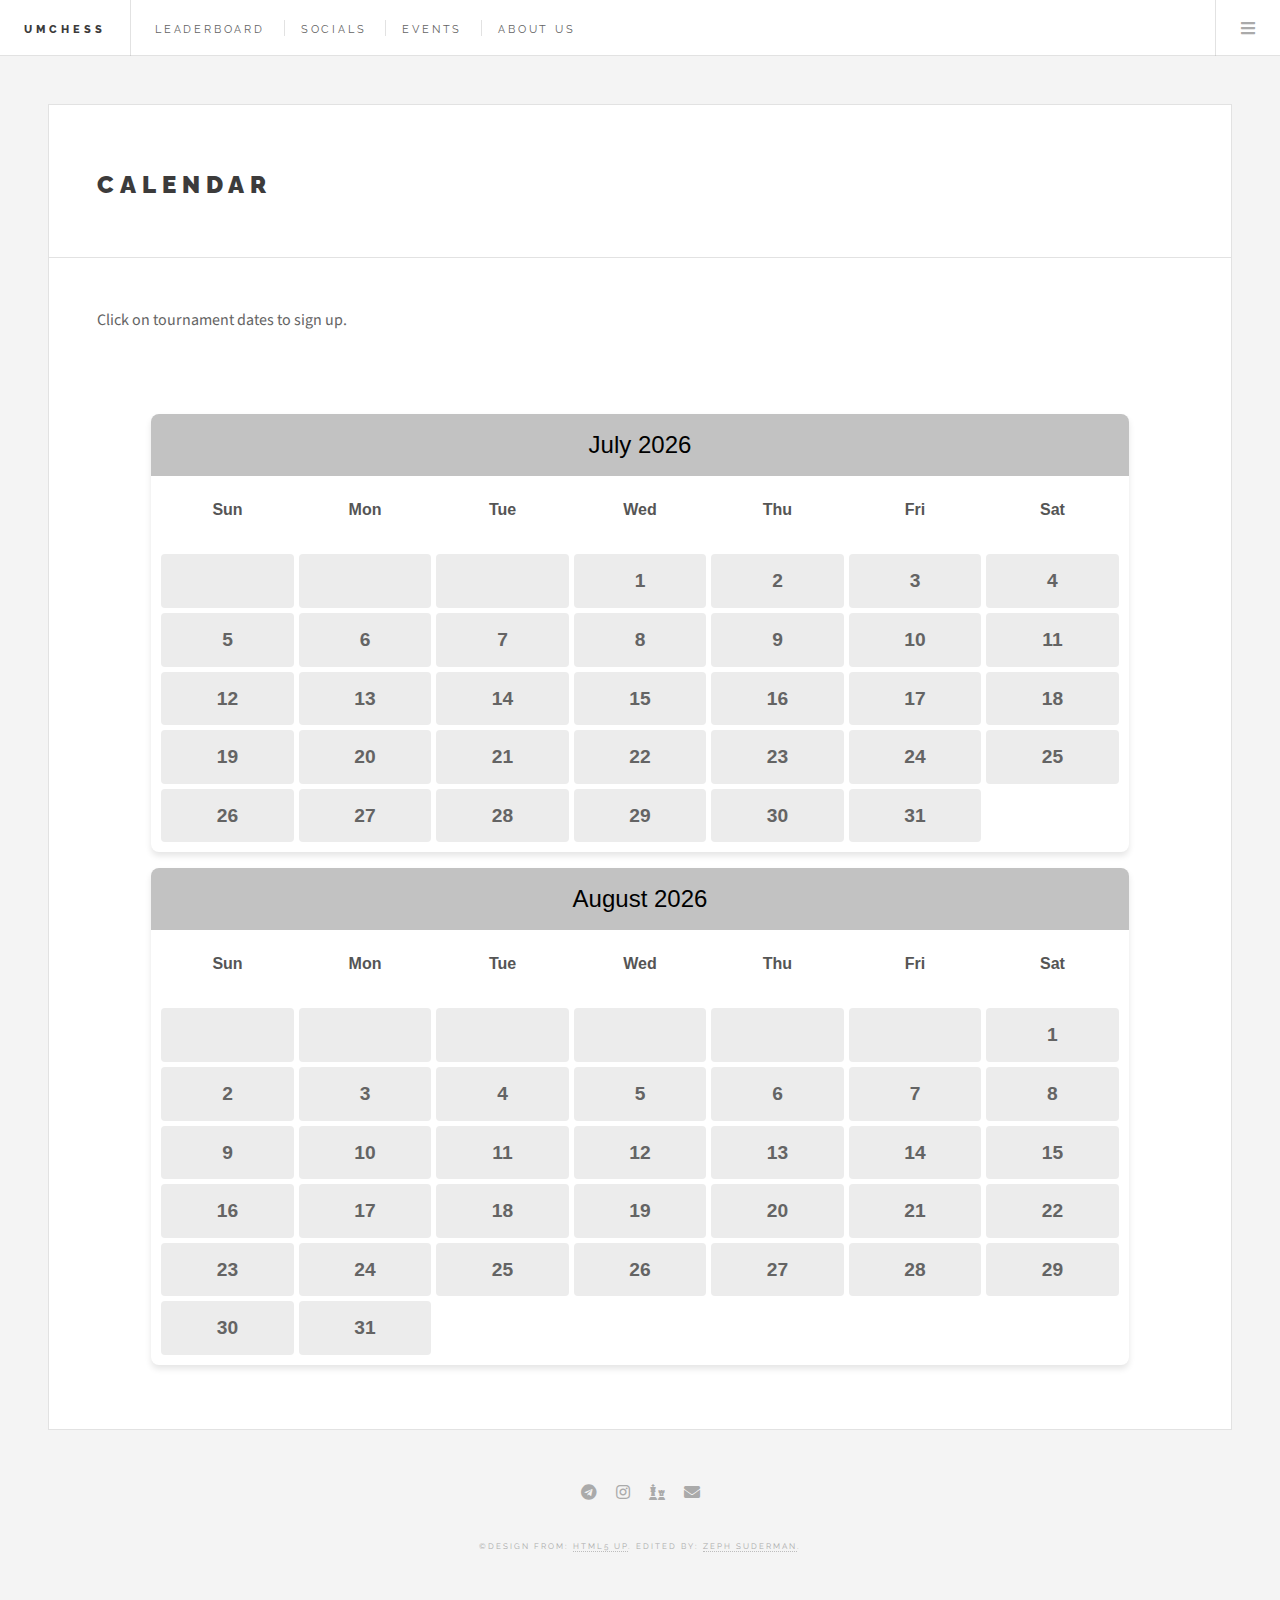
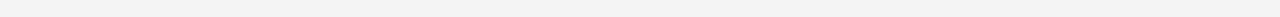
<file: events.html>
<!DOCTYPE HTML>
<!--
	Future Imperfect by HTML5 UP
	html5up.net | @ajlkn
	Free for personal and commercial use under the CCA 3.0 license (html5up.net/license)
-->
<html>
	<head>
		<title>Events - UMChess</title>
		<meta charset="utf-8"/>
		<meta name="viewport" content="width=device-width, initial-scale=1, user-scalable=no"/>
		<link rel="stylesheet" href="assets/css/main.css"/>
		<link rel="stylesheet" href="cal.css"/>
	</head>
	<script>
		window.onload = function() {
			var M = document.getElementById('WeeklyChessM');
			var date = new Date();
			var month = date.getMonth() + ""; // JavaScript months are 0-based
			// The Image based on 0 for Jan and 11 for Dec
			M.src = "images/" + month + ".jpeg";
		};
	</script>
	<body class="single is-preload">

		<!-- Wrapper -->
		<div id="wrapper">

			<!-- Header -->
				<header id="header">
					<h1><a href="index">UMChess</a></h1>
					<nav class="links">
						<ul>
							<li><a href="rank">Leaderboard</a></li>
							<li><a href="socials">Socials</a></li>
							<li><a href="events">Events</a></li>
							<li><a href="about">About Us</a></li>
						</ul>
					</nav>
					<nav class="main">
						<ul>
							<li class="menu">
								<a class="fa-bars" href="#menu">Menu</a>
							</li>
						</ul>
					</nav>
				</header>

			<!-- Menu -->
				<section id="menu">

					<!-- Links -->
						<section>
							<ul class="links">
								<li>
									<a href="rank">
										<h3>Leaderboard</h3>
										<p>See where your ranking</p>
									</a>
								</li>
								<li>
									<a href="socials">
										<h3>Socials</h3>
										<p>Get in touch</p>
									</a>
								</li>
								<li>
									<a href="events">
										<h3>Events</h3>
										<p>See what is happening around soon</p>
									</a>
								</li>
								<li>
									<a href="about">
										<h3>About Us</h3>
										<p>Who runs the show and what we want for the club</p>
									</a>
								</li>
							</ul>
						</section>

					<!-- Actions 
						<section>
							<ul class="actions stacked">
								<li><a href="#" class="button large fit">Log In</a></li>
							</ul>
						</section>
					-->

				</section>

				<!-- Main -->
			<div id="main">

				<!-- Post -->

					<!--
					<article class="post">
						<header>
							<div class="title">
								<h2>Weekly Chess Meeting</h2>
							</div>
						</header>
						<span class="image featured"><img src="images/pic01.jpg" alt="" id="WeeklyChessM"/></span>
						<p>Come joins us for some fun chess games.</p>
						<p>Monday:	&emsp;	4:00 - 6:00pm	&emsp;	GSA Lounge</p>
						<p></p>
					</article>
				-->

					<article class="post">
						<header>
							<div class="title">
								<h2>Calendar</h2>
							</div>
						</header>
							<p>Click on tournament dates to sign up.</p>

							<div class="cal-body">
								<div id="calendars"></div>
							</div>
						</article>

						<script>
						const events = {
							'2025-01-13': { desc: 'Kick-off Event GSA', 		time: '4-6pm', 	link: null },
							'2025-01-15': { desc: 'Exec Meeting', 				time: null, 	link: null },
							'2025-01-20': { desc: 'Meetup EITC 130', 			time: '4-6pm', 	link: null },
							'2025-01-23': { desc: 'Exec Meeting', 				time: null, 	link: null },
							'2025-01-27': { desc: 'January Tournament GSA', 	time: '4-6pm', 	link: "https://forms.gle/5XQ7U72LjWYbd7wq6" },
							'2025-02-03': { desc: 'Meetup GSA', 				time: '4-6pm', 	link: null },
							'2025-02-05': { desc: 'Exec Meeting', 				time: null, 	link: null },
							'2025-02-13': { desc: 'Beginner Event GSA', 		time: '4-6pm', 	link: null },
							'2025-02-17': { desc: 'Reading Week', 				time: null, 	link: null },
							'2025-02-18': { desc: 'Reading Week', 				time: null, 	link: null },
							'2025-02-19': { desc: 'Reading Week', 				time: null, 	link: null },
							'2025-02-20': { desc: 'Reading Week', 				time: null, 	link: null },
							'2025-02-21': { desc: 'Reading Week', 				time: null, 	link: null },
							'2025-02-24': { desc: 'Meetup GSA', 				time: '4-6pm', 	link: null },
							'2025-03-03': { desc: 'March Tournament GSA', 		time: '4-6pm', 	link: "https://forms.gle/LT2GcdoTThUnWvBG7" },
							'2025-03-10': { desc: 'Meetup GSA', 				time: '4-6pm', 	link: null },
							'2025-03-17': { desc: 'Meetup', 					time: '4-6pm', 	link: null },
							'2025-03-24': { desc: 'Meetup',		 				time: '4-6pm', 	link: null },
							'2025-03-31': { desc: 'Meetup',		 				time: '4-6pm', 	link: null },
							'2025-04-07': { desc: 'Meetup',		 				time: '4-6pm', 	link: null },

						};
					
						function createCalendar(year, month) {
							const months = [
								'January', 'February', 'March', 'April', 'May', 'June',
								'July', 'August', 'September', 'October', 'November', 'December'
							];
							const daysOfWeek = ['Sun', 'Mon', 'Tue', 'Wed', 'Thu', 'Fri', 'Sat'];
							const calendarsDiv = document.getElementById('calendars');

							const firstDay = new Date(year, month, 1);
							const lastDay = new Date(year, month + 1, 0);
							const daysInMonth = lastDay.getDate();

							const calendarDiv = document.createElement('div');
							calendarDiv.classList.add('calendar');

							// Calendar header
							const header = document.createElement('div');
							header.classList.add('calendar-header');
							header.textContent = `${months[month]} ${year}`;
							calendarDiv.appendChild(header);

							// Days of week
							const daysDiv = document.createElement('div');
							daysDiv.classList.add('calendar-days');
							daysOfWeek.forEach(day => {
								const dayDiv = document.createElement('div');
								dayDiv.textContent = day;
								daysDiv.appendChild(dayDiv);
							});
							calendarDiv.appendChild(daysDiv);

							// Dates
							const datesDiv = document.createElement('div');
							datesDiv.classList.add('calendar-dates');

							// Empty divs for days before the first day of the month
							for (let i = 0; i < firstDay.getDay(); i++) {
								const emptyDiv = document.createElement('div');
								emptyDiv.classList.add('empty');
								datesDiv.appendChild(emptyDiv);
							}

							// Dates with events
							for (let day = 1; day <= daysInMonth; day++) {
								const date = `${year}-${String(month + 1).padStart(2, '0')}-${String(day).padStart(2, '0')}`;
								const dateDiv = document.createElement('div');

								if (events[date]) {
								if (events[date].desc.includes('Exec Meeting')) {
									dateDiv.classList.add('exec-meeting-date'); // Special class for Exec Meeting
								} else {
									dateDiv.classList.add('event-date');
								}

								const dateSpan = document.createElement('span');
								dateSpan.classList.add('date');
								dateSpan.textContent = day;

								const eventSpan = document.createElement('span');
								eventSpan.classList.add('event');
								eventSpan.textContent = events[date].desc;

								// Add time if it exists
								if (events[date].time) {
									const timeSpan = document.createElement('span');
									timeSpan.classList.add('time');
									timeSpan.textContent = ` (${events[date].time})`;
									eventSpan.appendChild(timeSpan);
								}

								if (events[date].link) {
									const link = document.createElement('a');
									link.href = events[date].link;
									link.target = '_blank'; // Opens the link in a new tab
									link.classList.add('event-link');

									link.appendChild(dateSpan);
									link.appendChild(eventSpan);
									dateDiv.appendChild(link);
								} else {
									// Append the date and event description without a link
									dateDiv.appendChild(dateSpan);
									dateDiv.appendChild(eventSpan);
								}
								} else {
								const dateSpan = document.createElement('span');
								dateSpan.classList.add('date');
								dateSpan.textContent = day;
								dateDiv.appendChild(dateSpan);
								}

								datesDiv.appendChild(dateDiv);
							}

							calendarDiv.appendChild(datesDiv);
							calendarsDiv.appendChild(calendarDiv);
							}


						function displayCurrentAndNextMonth() {
							const now = new Date();
							const currentYear = now.getFullYear();
							const currentMonth = now.getMonth();

							// Clear any existing calendars
							const calendarsDiv = document.getElementById('calendars');
							calendarsDiv.innerHTML = '';

							// Display the current month
							createCalendar(currentYear, currentMonth);

							// Display the next month
							const nextMonth = (currentMonth + 1) % 12;
							const nextYear = currentMonth === 11 ? currentYear + 1 : currentYear;
							createCalendar(nextYear, nextMonth);
						}

						// Call the function to display the calendars
						displayCurrentAndNextMonth();
						</script>
						


					<!--<article class="post"></article>
						<header>
							<div class="title">
								<h2>Older News</h2>
							</div>
						</header>
						<span class="image featured"><img src="images/pic01.jpg" alt=""/></span>
						<p>The older News will go here.</p>
						<p>This post will change later in the year.</p>
					</article>-->
			</div>

			<!-- Footer -->
			<section id="footer">
				<ul class="icons">
					<li><a href="https://t.me/+UcCmmyKqGkc1NDYx" class="icon brands fa-telegram"><span class="label">Telegram</span></a></li>
					<li><a href="https://www.instagram.com/uofmchessclub?igsh=MXZoNXFwdTM2cXQwaw%3D%3D&utm_source=qr" class="icon brands fa-instagram"><span class="label">Instagram</span></a></li>
					<li><a href="https://www.chess.com/club/uofm-chess-club/join" class="icon solid fa-chess"><span class="label">Chess.com Club link</span></a></li>
					<li><a href="https://forms.gle/Hjwvg6tAuyCGA4it5" class="icon solid fa-envelope"><span class="label">Sign up</span></a></li>
				</ul>
				<p class="copyright">&copy;Design From: <a href="http://html5up.net">HTML5 UP</a>. Edited By: <a href="https://www.zephsuderman.ca">Zeph Suderman</a></a>.</p>
			</section>

		</div>

		<!-- Scripts -->
			<script src="assets/js/jquery.min.js"></script>
			<script src="assets/js/browser.min.js"></script>
			<script src="assets/js/breakpoints.min.js"></script>
			<script src="assets/js/util.js"></script>
			<script src="assets/js/main.js"></script>

	</body>
</html>
</file>
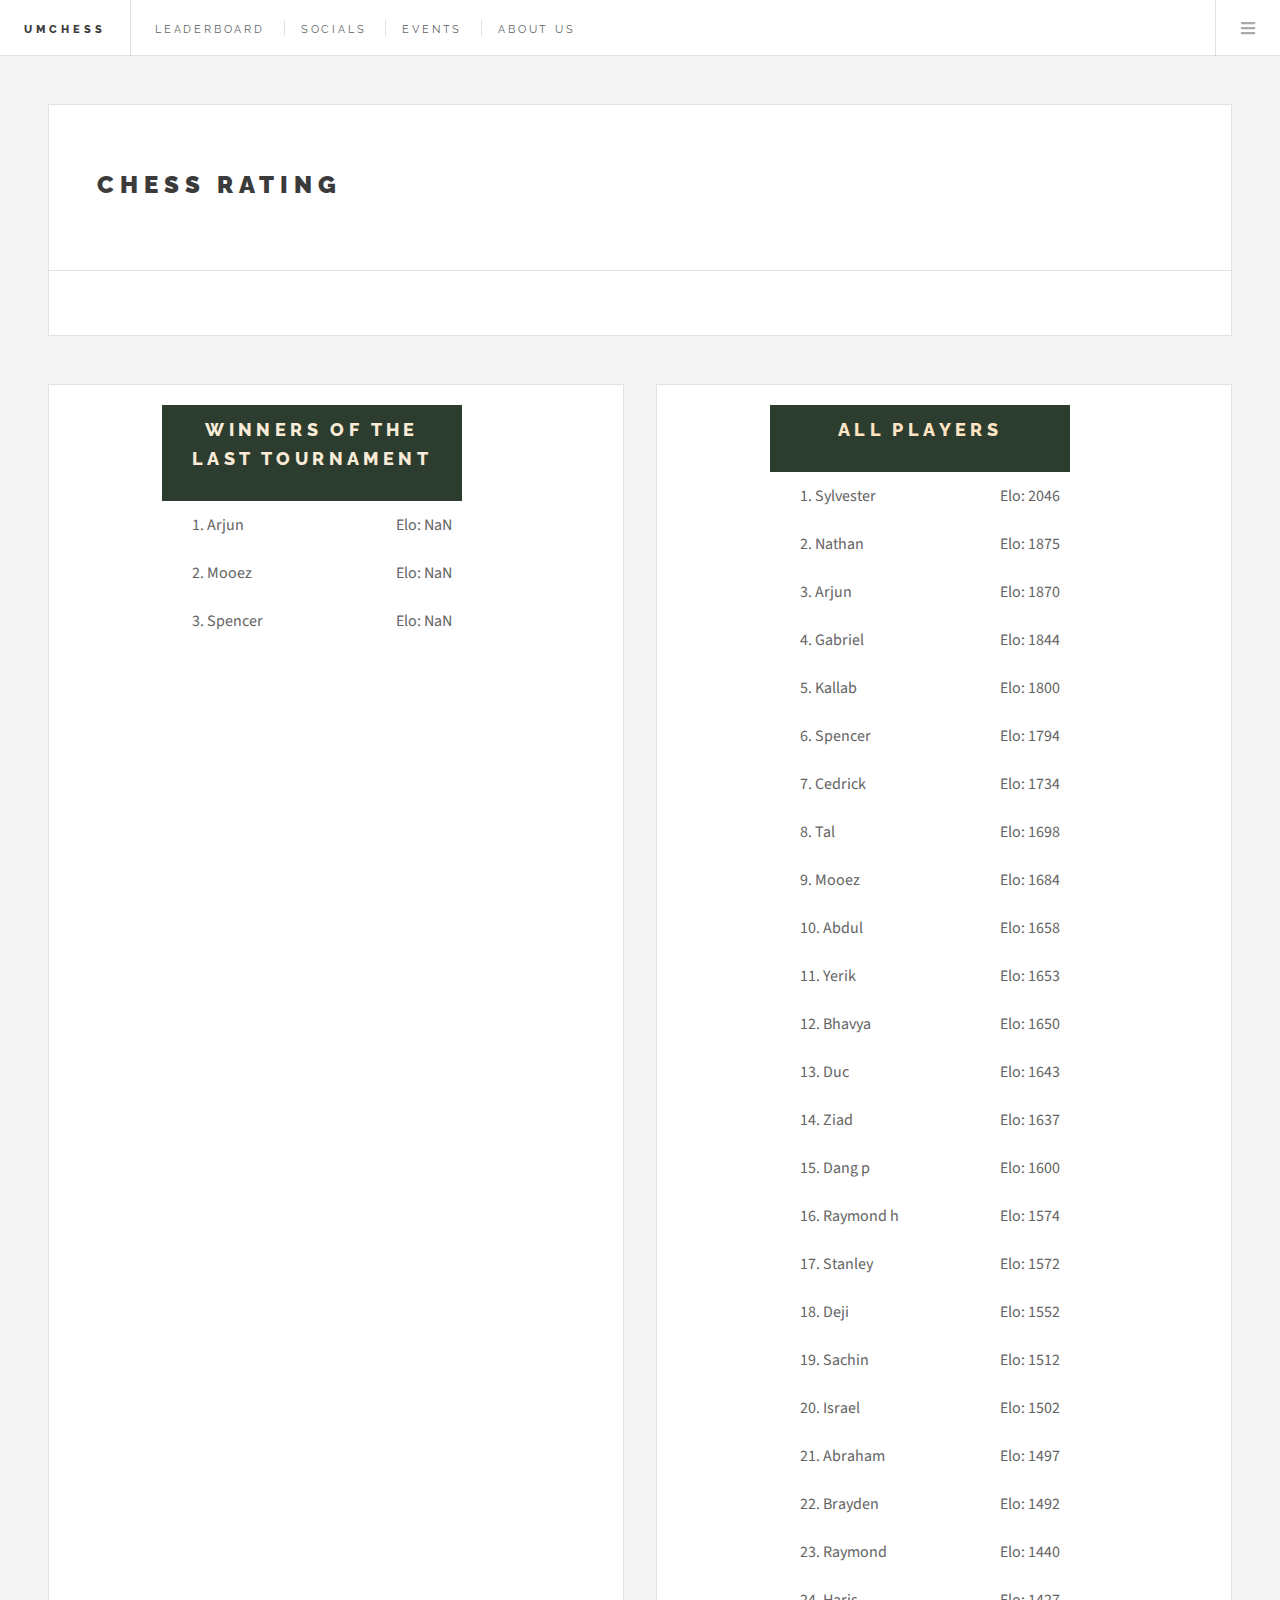
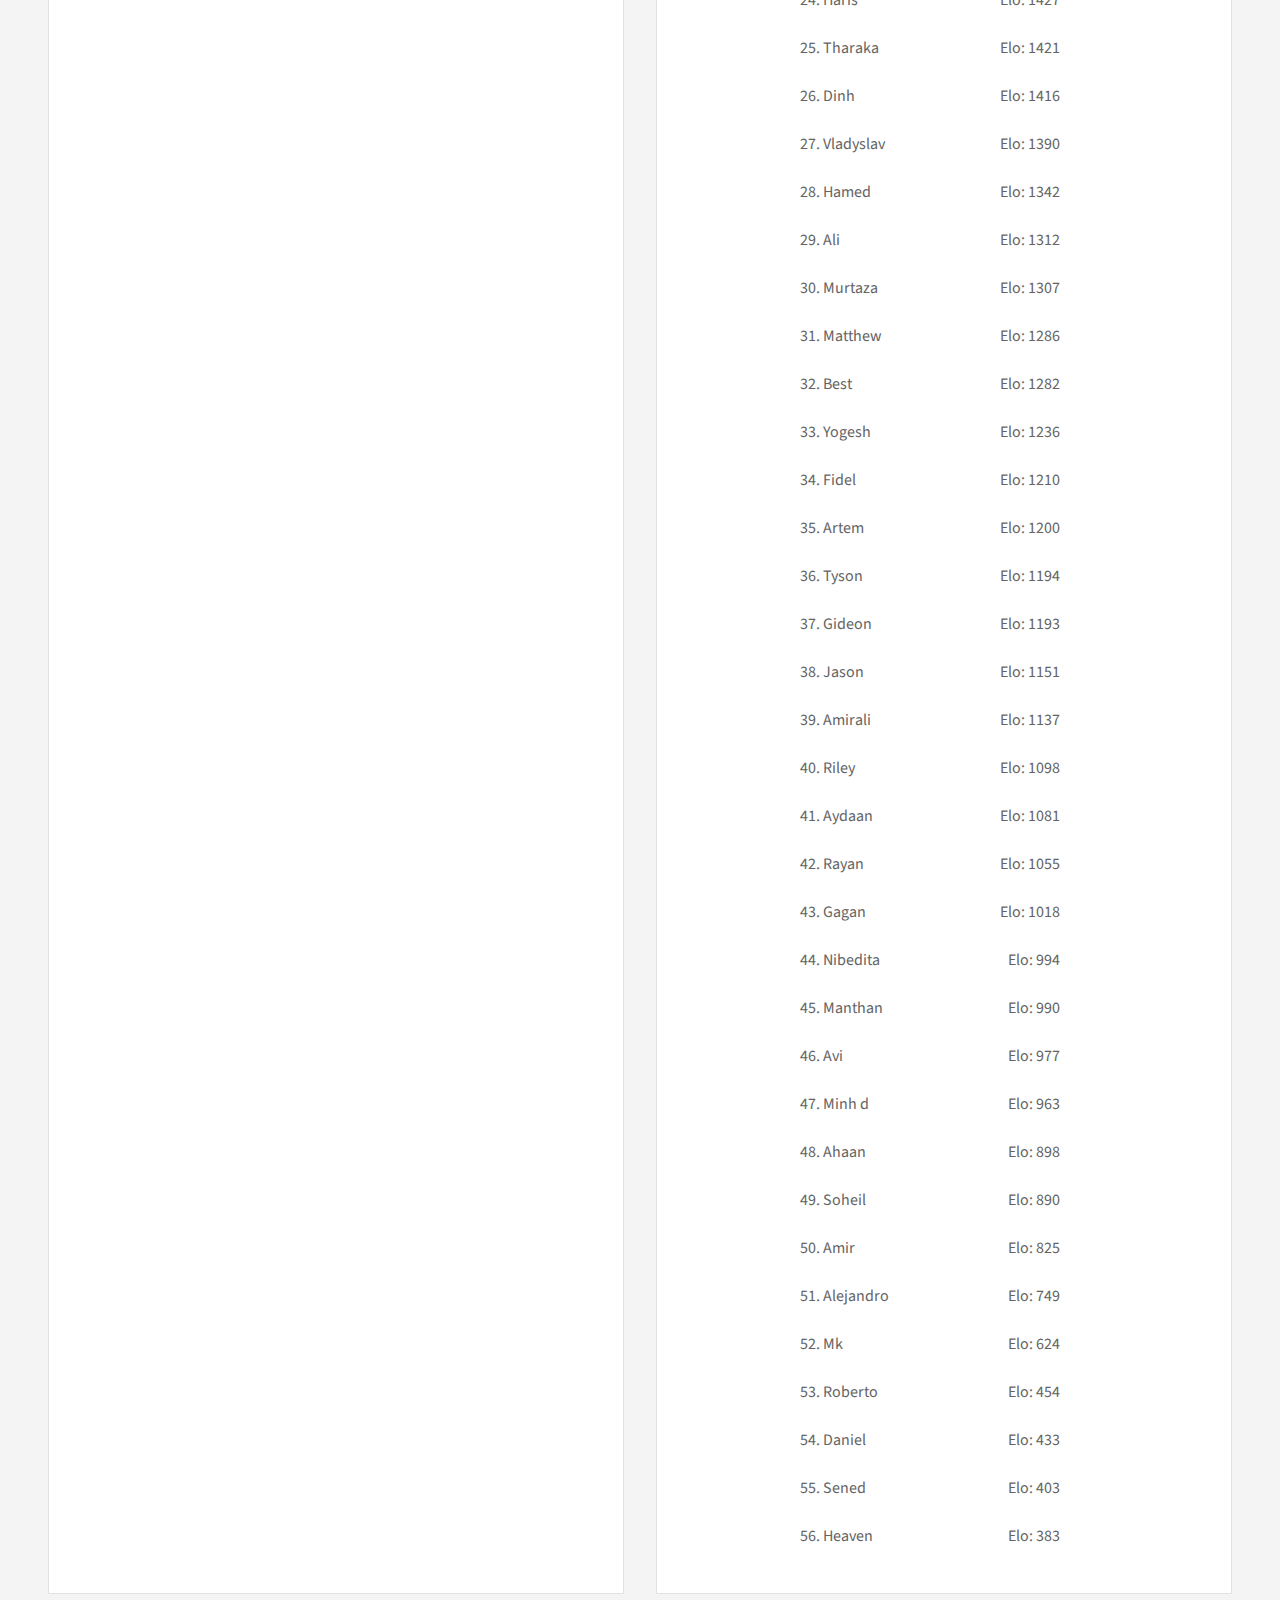
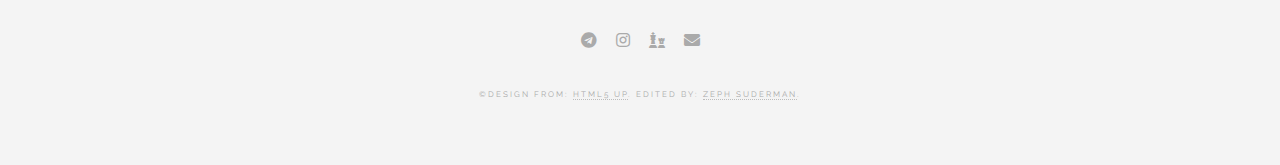
<file: rank.html>
<!DOCTYPE HTML>
<!--
	Future Imperfect by HTML5 UP
	html5up.net | @ajlkn
	Free for personal and commercial use under the CCA 3.0 license (html5up.net/license)
-->
<style>
	.leaderboard {
	  width: 100%;
	  max-width: 300px;
	  margin: auto;
	}
	.leaderboard-header {
	  background-color: #2c3d2f;
	  color: white;
	  padding: 10px;
	  text-align: center;
	}
	.leaderboard-item {
	  display: flex;
	  justify-content: space-between;
	  padding: 10px;
	}
	
</style>
<script>
	// Function to fetch and parse the names from the text file
	async function loadNames() {
		try {
			const response = await fetch('Winners_List/All_Players.txt');
			const data = await response.text();

			// Split the data into lines and then separate names and Elo ratings
			const players = data.split('\n').map(line => line.trim()).filter(line => line !== '');
			const parsedData = players.map(line => {
				const [name, elo] = line.split(':').map(item => item.trim());
				return { name, elo: parseFloat(elo) };
			});

			// Sort players based on Elo rating in descending order
			parsedData.sort((a, b) => b.elo - a.elo);

			// Populate the leaderboard
			const leaderboardList = document.getElementById('leaderboard-list');
			leaderboardList.innerHTML = ''; // Clear existing placeholders

			parsedData.forEach((player, index) => {
				const listItem = document.createElement('li');
				listItem.classList.add('leaderboard-item');
				listItem.innerHTML = `<div>${index + 1}. ${player.name}</div><div>Elo: ${player.elo}</div>`;
				leaderboardList.appendChild(listItem);
			});
		} catch (error) {
			console.error('Error loading names:', error);
		}	

		try {
			const response = await fetch('Winners_List/Winners_of_last.txt');
			const data = await response.text();

			// Split the data into lines and then separate names and Elo ratings
			const players = data.split('\n').map(line => line.trim()).filter(line => line !== '');
			const parsedData = players.map(line => {
				const [name, elo] = line.split(':').map(item => item.trim());
				return { name, elo: parseFloat(elo) };
			});

			// Populate the leaderboard
			const leaderboardList = document.getElementById('leaderboard-Winners');
			leaderboardList.innerHTML = ''; // Clear existing placeholders

			parsedData.forEach((player, index) => {
				const listItem = document.createElement('li');
				listItem.classList.add('leaderboard-item');
				listItem.innerHTML = `<div>${index + 1}. ${player.name}</div><div>Elo: ${player.elo}</div>`;
				leaderboardList.appendChild(listItem);
			});
		} catch (error) {
			console.error('Error loading names:', error);
		}
	}

	// Load names when the page is loaded
	window.onload = loadNames;
</script>
<html>
	<head>
		<title>Leaderboard - UMChess</title>
		<meta charset="utf-8"/>
		<meta name="viewport" content="width=device-width, initial-scale=1, user-scalable=no"/>
		<link rel="stylesheet" href="assets/css/main.css"/>
	</head>
	<body class="single is-preload">

		<!-- Wrapper -->
		<div id="wrapper">

			<!-- Header -->
				<header id="header">
					<h1><a href="index">UMChess</a></h1>
					<nav class="links">
						<ul>
							<li><a href="rank">Leaderboard</a></li>
							<li><a href="socials">Socials</a></li>
							<li><a href="events">Events</a></li>
							<li><a href="about">About Us</a></li>
						</ul>
					</nav>
					<nav class="main">
						<ul>
							<li class="menu">
								<a class="fa-bars" href="#menu">Menu</a>
							</li>
						</ul>
					</nav>
				</header>

			<!-- Menu -->
				<section id="menu">

					<!-- Links -->
						<section>
							<ul class="links">
								<li>
									<a href="rank">
										<h3>Leaderboard</h3>
										<p>See where your ranking</p>
									</a>
								</li>
								<li>
									<a href="socials">
										<h3>Socials</h3>
										<p>Get in touch</p>
									</a>
								</li>
								<li>
									<a href="events">
										<h3>Events</h3>
										<p>See what is happening around soon</p>
									</a>
								</li>
								<li>
									<a href="about">
										<h3>About Us</h3>
										<p>Who runs the show and what we want for the club</p>
									</a>
								</li>
							</ul>
						</section>

					<!-- Actions 
						<section>
							<ul class="actions stacked">
								<li><a href="#" class="button large fit">Log In</a></li>
							</ul>
						</section>
					-->

				</section>
					<div id="main">
						<article class="post">
							<header>
								<div class="title">
									<h2>Chess rating</h2>
									<p></p>
								</div>
							</header>
						</article>
						<div class="mini-posts">
							<article class="mini-post">
								<header>
									<div class="leaderboard">
										<div class="leaderboard-header">
											<h2 style="color: antiquewhite;">Winners of the last tournament</h2>
										</div>
										<ol id="leaderboard-Winners">
										</ol>
									</div>
								</header>
							</article>
							<article class="mini-post">
								<header>
									<div class="leaderboard">
										<div class="leaderboard-header">
										<h2 style="color: bisque;">All Players</h2>
										</div>
										<ol id="leaderboard-list">
											
										</ol>
									</div>
								</header>
							</article>
						</div>
					</div>

				<!-- Footer -->
				<section id="footer">
					<ul class="icons">
						<li><a href="https://t.me/+UcCmmyKqGkc1NDYx" class="icon brands fa-telegram"><span class="label">Telegram</span></a></li>
						<li><a href="https://www.instagram.com/uofmchessclub?igsh=MXZoNXFwdTM2cXQwaw%3D%3D&utm_source=qr" class="icon brands fa-instagram"><span class="label">Instagram</span></a></li>
						<li><a href="https://www.chess.com/club/uofm-chess-club/join" class="icon solid fa-chess"><span class="label">Chess.com Club link</span></a></li>
						<li><a href="https://forms.gle/Hjwvg6tAuyCGA4it5" class="icon solid fa-envelope"><span class="label">Sign up</span></a></li>
					</ul>
					<p class="copyright">&copy;Design From: <a href="http://html5up.net">HTML5 UP</a>. Edited By: <a href="https://www.zephsuderman.ca">Zeph Suderman</a></a>.</p>
				</section>

			</div>

		<!-- Scripts -->
			<script src="assets/js/jquery.min.js"></script>
			<script src="assets/js/browser.min.js"></script>
			<script src="assets/js/breakpoints.min.js"></script>
			<script src="assets/js/util.js"></script>
			<script src="assets/js/main.js"></script>

	</body>
</html>
</file>
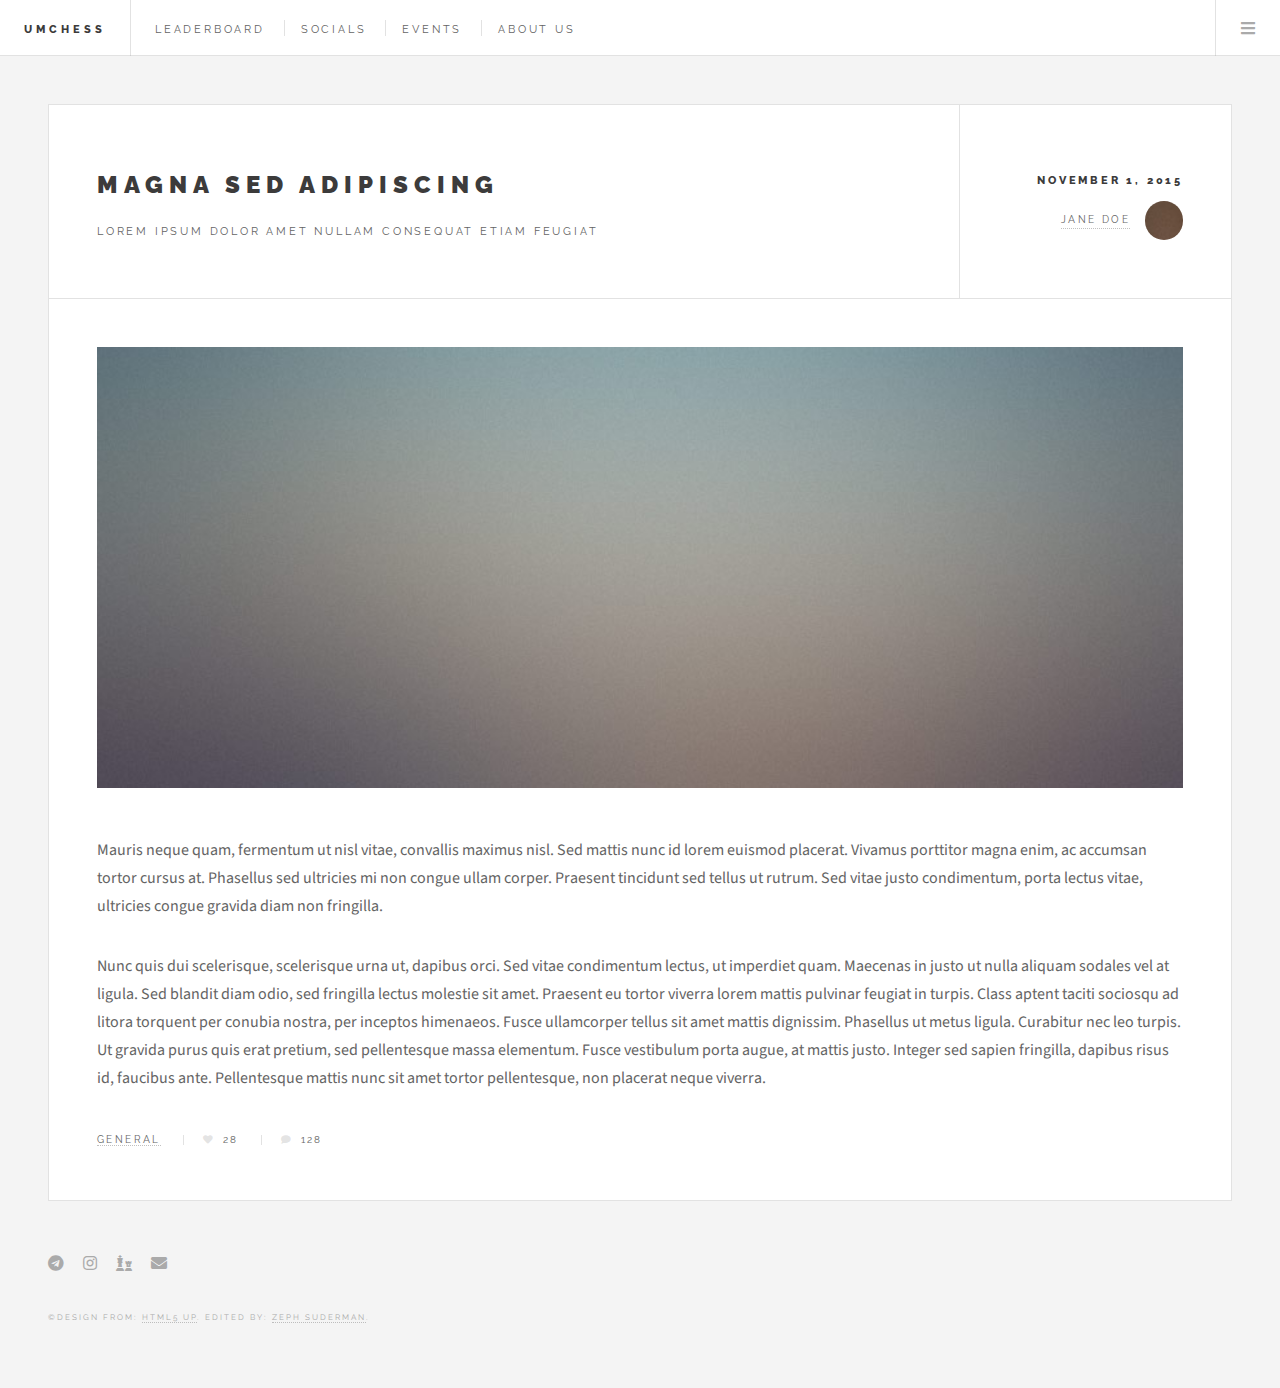
<file: single.html>
<!DOCTYPE HTML>
<!--
	Future Imperfect by HTML5 UP
	html5up.net | @ajlkn
	Free for personal and commercial use under the CCA 3.0 license (html5up.net/license)
-->
<html>
	<head>
		<title>UMChess</title>
		<meta charset="utf-8"/>
		<meta name="viewport" content="width=device-width, initial-scale=1, user-scalable=no"/>
		<link rel="stylesheet" href="assets/css/main.css"/>
		<link rel="icon" type="image/x-icon" href="/favicon.ico">
	</head>
	<body class="is-preload">

		<!-- Wrapper -->
			<div id="wrapper">

				<!-- Header -->
					<header id="header">
						<h1><a href="index">UMChess</a></h1>
						<nav class="links">
							<ul>
								<li><a href="rank">Leaderboard</a></li>
								<li><a href="socials">Socials</a></li>
								<li><a href="events">Events</a></li>
								<li><a href="about">About Us</a></li>
							</ul>
						</nav>
						<nav class="main">
							<ul>
								<li class="menu">
									<a class="fa-bars" href="#menu">Menu</a>
								</li>
							</ul>
						</nav>
					</header>

				<!-- Menu -->
					<section id="menu">

						<!-- Links -->
							<section>
								<ul class="links">
									<li>
										<a href="rank">
											<h3>Leaderboard</h3>
											<p>See where your ranking</p>
										</a>
									</li>
									<li>
										<a href="socials">
											<h3>Socials</h3>
											<p>Get in touch</p>
										</a>
									</li>
									<li>
										<a href="events">
											<h3>Events</h3>
											<p>See what is happening around soon</p>
										</a>
									</li>
									<li>
										<a href="about">
											<h3>About Us</h3>
											<p>Who runs the show and what we want for the club</p>
										</a>
									</li>
								</ul>
							</section>

						<!-- Actions 
							<section>
								<ul class="actions stacked">
									<li><a href="#" class="button large fit">Log In</a></li>
								</ul>
							</section>
						-->

					</section>

				<!-- Main -->
					<div id="main">

						<!-- Post -->
							<article class="post">
								<header>
									<div class="title">
										<h2><a href="#">Magna sed adipiscing</a></h2>
										<p>Lorem ipsum dolor amet nullam consequat etiam feugiat</p>
									</div>
									<div class="meta">
										<time class="published" datetime="2015-11-01">November 1, 2015</time>
										<a href="#" class="author"><span class="name">Jane Doe</span><img src="images/avatar.jpg" alt=""/></a>
									</div>
								</header>
								<span class="image featured"><img src="images/pic01.jpg" alt=""/></span>
								<p>Mauris neque quam, fermentum ut nisl vitae, convallis maximus nisl. Sed mattis nunc id lorem euismod placerat. Vivamus porttitor magna enim, ac accumsan tortor cursus at. Phasellus sed ultricies mi non congue ullam corper. Praesent tincidunt sed tellus ut rutrum. Sed vitae justo condimentum, porta lectus vitae, ultricies congue gravida diam non fringilla.</p>
								<p>Nunc quis dui scelerisque, scelerisque urna ut, dapibus orci. Sed vitae condimentum lectus, ut imperdiet quam. Maecenas in justo ut nulla aliquam sodales vel at ligula. Sed blandit diam odio, sed fringilla lectus molestie sit amet. Praesent eu tortor viverra lorem mattis pulvinar feugiat in turpis. Class aptent taciti sociosqu ad litora torquent per conubia nostra, per inceptos himenaeos. Fusce ullamcorper tellus sit amet mattis dignissim. Phasellus ut metus ligula. Curabitur nec leo turpis. Ut gravida purus quis erat pretium, sed pellentesque massa elementum. Fusce vestibulum porta augue, at mattis justo. Integer sed sapien fringilla, dapibus risus id, faucibus ante. Pellentesque mattis nunc sit amet tortor pellentesque, non placerat neque viverra. </p>
								<footer>
									<ul class="stats">
										<li><a href="#">General</a></li>
										<li><a href="#" class="icon solid fa-heart">28</a></li>
										<li><a href="#" class="icon solid fa-comment">128</a></li>
									</ul>
								</footer>
							</article>

					</div>

				<!-- Footer -->
				<section id="footer">
					<ul class="icons">
						<li><a href="https://t.me/+UcCmmyKqGkc1NDYx" class="icon brands fa-telegram"><span class="label">Telegram</span></a></li>
						<li><a href="https://www.instagram.com/uofmchessclub?igsh=MXZoNXFwdTM2cXQwaw%3D%3D&utm_source=qr" class="icon brands fa-instagram"><span class="label">Instagram</span></a></li>
						<li><a href="https://www.chess.com/club/uofm-chess-club/join" class="icon solid fa-chess"><span class="label">Chess.com Club link</span></a></li>
						<li><a href="https://forms.gle/Hjwvg6tAuyCGA4it5" class="icon solid fa-envelope"><span class="label">Sign up</span></a></li>
					</ul>
					<p class="copyright">&copy;Design From: <a href="http://html5up.net">HTML5 UP</a>. Edited By: <a href="https://www.zephsuderman.ca">Zeph Suderman</a></a>.</p>
				</section>

			</div>

		<!-- Scripts -->
			<script src="assets/js/jquery.min.js"></script>
			<script src="assets/js/browser.min.js"></script>
			<script src="assets/js/breakpoints.min.js"></script>
			<script src="assets/js/util.js"></script>
			<script src="assets/js/main.js"></script>

	</body>
</html>
</file>
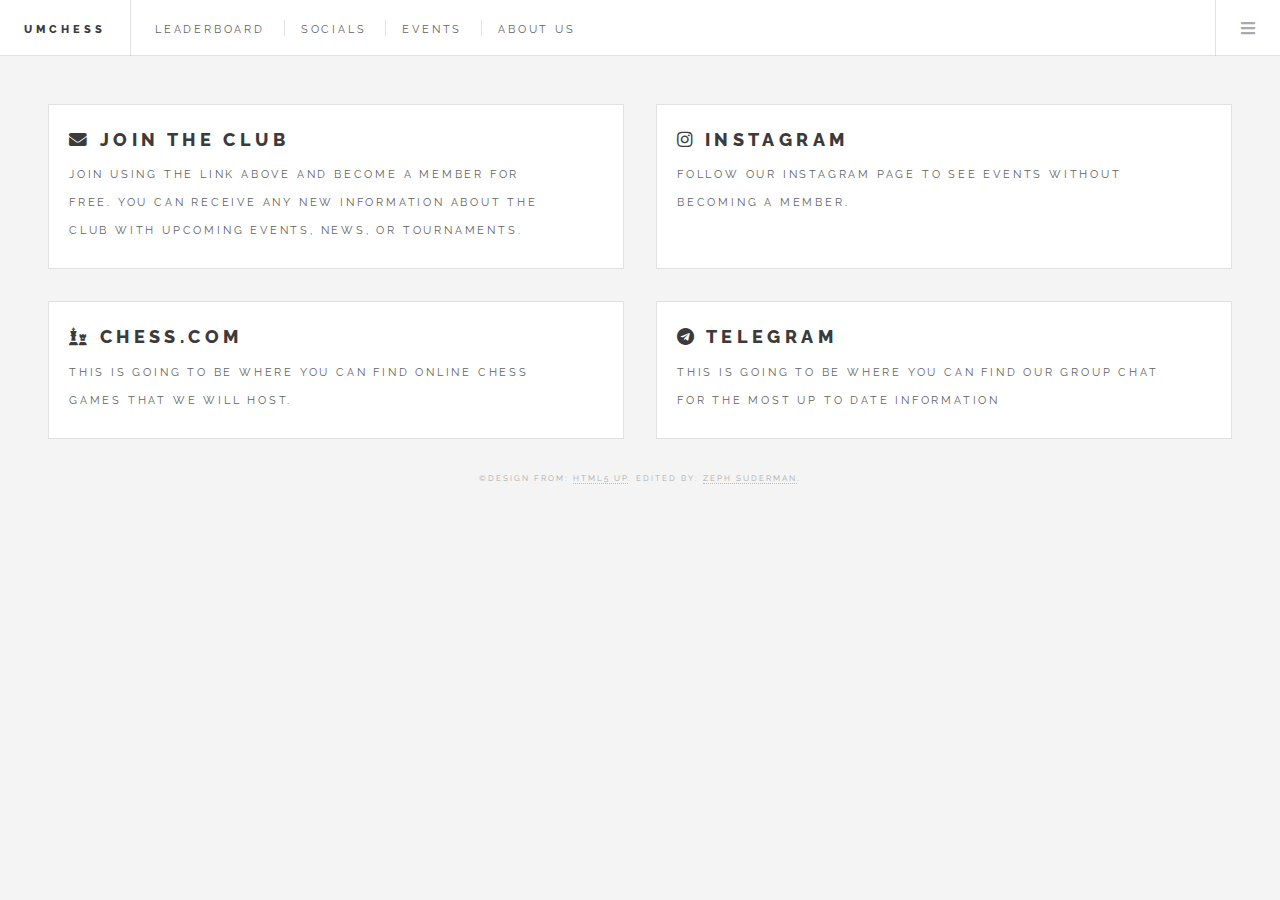
<file: socials.html>
<!DOCTYPE HTML>
<!--
	Future Imperfect by HTML5 UP
	html5up.net | @ajlkn
	Free for personal and commercial use under the CCA 3.0 license (html5up.net/license)
-->
<html>
	<head>
		<title>Social Media - UMChess</title>
		<meta charset="utf-8"/>
		<meta name="viewport" content="width=device-width, initial-scale=1, user-scalable=no"/>
		<link rel="stylesheet" href="assets/css/main.css"/>
	</head>
	<body class="single is-preload">

		<!-- Wrapper -->
		<div id="wrapper">

			<!-- Header -->
				<header id="header">
					<h1><a href="index">UMChess</a></h1>
					<nav class="links">
						<ul>
							<li><a href="rank">Leaderboard</a></li>
							<li><a href="socials">Socials</a></li>
							<li><a href="events">Events</a></li>
							<li><a href="about">About Us</a></li>
						</ul>
					</nav>
					<nav class="main">
						<ul>
							<li class="menu">
								<a class="fa-bars" href="#menu">Menu</a>
							</li>
						</ul>
					</nav>
				</header>

			<!-- Menu -->
				<section id="menu">

					<!-- Links -->
						<section>
							<ul class="links">
								<li>
									<a href="rank">
										<h3>Leaderboard</h3>
										<p>See where your ranking</p>
									</a>
								</li>
								<li>
									<a href="socials">
										<h3>Socials</h3>
										<p>Get in touch</p>
									</a>
								</li>
								<li>
									<a href="events">
										<h3>Events</h3>
										<p>See what is happening around soon</p>
									</a>
								</li>
								<li>
									<a href="about">
										<h3>About Us</h3>
										<p>Who runs the show and what we want for the club</p>
									</a>
								</li>
							</ul>
						</section>

					<!-- Actions 
						<section>
							<ul class="actions stacked">
								<li><a href="#" class="button large fit">Log In</a></li>
							</ul>
						</section>
					-->

				</section>

				<!-- Main -->
					<div class="mini-posts">
						<!-- JOIN THE CLUB -->
							<article class="mini-post">
								<header>
									<h2><a href="https://forms.gle/Hjwvg6tAuyCGA4it5" class="icon solid fa-envelope"> Join the Club</a></h2>
									<p>Join using the link above and become a member for FREE. You can receive any new information about the club with upcoming events, news, or tournaments.</p>
								</header>
							</article>

						<!-- Instagram -->
							<article class="mini-post">
								<header>
									<h2><a href="https://www.instagram.com/uofmchessclub?igsh=MXZoNXFwdTM2cXQwaw%3D%3D&utm_source=qr" class="icon brands fa-instagram"> Instagram</a></h2>
									<p>Follow our Instagram page to see events without becoming a member.</p>
								</header>
							</article>

						<!-- Chess.com -->
							<article class="mini-post">
								<header>
									<h2><a href="https://www.chess.com/club/uofm-chess-club/join" class="icon solid fa-chess"> Chess.com</a></h2>
									<p>This is going to be where you can find online chess games that we will host. </p>
								</header>
							</article>
					
						<!-- Telegram -->
							<article class="mini-post">
								<header>
									<h2><a href="https://t.me/+UcCmmyKqGkc1NDYx" class="icon brands fa-telegram"> Telegram</a></h2>
									<p>This is going to be where you can find our group chat for the most up to date information</p>
								</header>
							</article>	
					</div>

				<!-- Footer -->
				<section id="footer">
					<p class="copyright">&copy;Design From: <a href="http://html5up.net">HTML5 UP</a>. Edited By: <a href="https://www.zephsuderman.ca">Zeph Suderman</a></a>.</p>
				</section>

			</div>

		<!-- Scripts -->
			<script src="assets/js/jquery.min.js"></script>
			<script src="assets/js/browser.min.js"></script>
			<script src="assets/js/breakpoints.min.js"></script>
			<script src="assets/js/util.js"></script>
			<script src="assets/js/main.js"></script>

	</body>
</html>
</file>
<file: cal.css>
.cal-body {
    font-family: Arial, sans-serif;
    text-align: center;
    margin: 0;
    padding: 0;
    background-color: #ffffff;
    padding-top: 2em;
    padding-bottom: 2em;
  }
  
  .calendar {
    max-width: 90%; /* Adjusts the calendar's width relative to the screen */
    margin: 1em auto; /* Centers the calendar */
    background: #fff;
    box-shadow: 0 4px 6px rgba(0, 0, 0, 0.1);
    border-radius: 8px;
  }
  
  .calendar-header {
    background-color: rgb(194, 194, 194);
    color: rgb(0, 0, 0);
    padding: 10px;
    font-size: 1.5em;
    border-radius: 8px 8px 0 0;
    text-align: center;
  }
  
  .calendar-days,
  .calendar-dates {
    display: grid;
    grid-template-columns: repeat(7, 1fr); /* 7 equal columns for the days */
    gap: 5px;
    padding: 10px;
  }
  
  .calendar-days div,
  .calendar-dates div {
    font-size: 1em;
    padding: 10px;
    border-radius: 4px;
    text-align: center;
  }
  
  .calendar-days div {
    font-weight: bold;
    color: #555;
  }
  
  .calendar-dates div {
    background-color: #ececec;
    transition: background-color 0.3s ease;
  }
  
  .calendar-dates div:hover {
    background-color: #e7dbbb;
    cursor: pointer;
  }
  
  .calendar-dates div.event-date {
    background-color: #3be8ff;
    color: #000;
  }
  
  .calendar-dates div span.date {
    font-size: 1.2em;
    font-weight: bold;
    display: block;
  }
  
  .calendar-dates div span.event {
    font-size: 0.9em;
    color: #333;
    display: block;
    margin-top: 5px;
  }

  .calendar-dates div.exec-meeting-date {
    background-color: #ffb92e; /* Light orange color */
  }
  
  
  /* Responsiveness */
  @media (max-width: 768px) {
    .calendar {
      font-size: 0.9em; /* Adjust text size for smaller screens */
    }
  
    .calendar-days,
    .calendar-dates {
      gap: 3px; /* Reduce spacing between days */
    }
  
    .calendar-days div,
    .calendar-dates div {
      padding: 5px; /* Reduce padding */
    }
  
    .calendar-header {
      font-size: 1.2em; /* Smaller header for smaller screens */
    }
  }
  
  @media (max-width: 480px) {
    .calendar {
      font-size: 0.8em;
    }
  
    .calendar-days div,
    .calendar-dates div {
      padding: 3px;
    }
  }
</file>
<file: assets/css/main.css>
@import url(fontawesome-all.min.css);
@import url("https://fonts.googleapis.com/css?family=Source+Sans+Pro:400,700|Raleway:400,800,900");

/*
	Future Imperfect by HTML5 UP
	html5up.net | @ajlkn
	Free for personal and commercial use under the CCA 3.0 license (html5up.net/license)
*/

html, body, div, span, applet, object,
iframe, h1, h2, h3, h4, h5, h6, p, blockquote,
pre, a, abbr, acronym, address, big, cite,
code, del, dfn, em, img, ins, kbd, q, s, samp,
small, strike, strong, sub, sup, tt, var, b,
u, i, center, dl, dt, dd, ol, ul, li, fieldset,
form, label, legend, table, caption, tbody,
tfoot, thead, tr, th, td, article, aside,
canvas, details, embed, figure, figcaption,
footer, header, hgroup, menu, nav, output, ruby,
section, summary, time, mark, audio, video {
	margin: 0;
	padding: 0;
	border: 0;
	font-size: 100%;
	font: inherit;
	vertical-align: baseline;}

article, aside, details, figcaption, figure,
footer, header, hgroup, menu, nav, section {
	display: block;}

body {
	line-height: 1;
}

ol, ul {
	list-style: none;
}

blockquote, q {
	quotes: none;
}

	blockquote:before, blockquote:after, q:before, q:after {
		content: '';
		content: none;
	}

table {
	border-collapse: collapse;
	border-spacing: 0;
}

body {
	-webkit-text-size-adjust: none;
}

mark {
	background-color: transparent;
	color: inherit;
}

input::-moz-focus-inner {
	border: 0;
	padding: 0;
}

input, select, textarea {
	-moz-appearance: none;
	-webkit-appearance: none;
	-ms-appearance: none;
	appearance: none;
}

/* Basic */

	@-ms-viewport {
		width: device-width;
	}

	body {
		-ms-overflow-style: scrollbar;
	}

	@media screen and (max-width: 480px) {

		html, body {
			min-width: 320px;
		}

	}

	html {
		box-sizing: border-box;
	}

	*, *:before, *:after {
		box-sizing: inherit;
	}

	body {
		background: #f4f4f4;
	}

		body.is-preload *, body.is-preload *:before, body.is-preload *:after {
			-moz-animation: none !important;
			-webkit-animation: none !important;
			-ms-animation: none !important;
			animation: none !important;
			-moz-transition: none !important;
			-webkit-transition: none !important;
			-ms-transition: none !important;
			transition: none !important;
		}

/* Type */

	body, input, select, textarea {
		color: #646464;
		font-family: "Source Sans Pro", Helvetica, sans-serif;
		font-size: 14pt;
		font-weight: 400;
		line-height: 1.75;
	}

		@media screen and (max-width: 1680px) {

			body, input, select, textarea {
				font-size: 12pt;
			}

		}

		@media screen and (max-width: 1280px) {

			body, input, select, textarea {
				font-size: 12pt;
			}

		}

		@media screen and (max-width: 980px) {

			body, input, select, textarea {
				font-size: 12pt;
			}

		}

		@media screen and (max-width: 736px) {

			body, input, select, textarea {
				font-size: 12pt;
			}

		}

		@media screen and (max-width: 480px) {

			body, input, select, textarea {
				font-size: 12pt;
			}

		}

	a {
		-moz-transition: color 0.2s ease, border-bottom-color 0.2s ease;
		-webkit-transition: color 0.2s ease, border-bottom-color 0.2s ease;
		-ms-transition: color 0.2s ease, border-bottom-color 0.2s ease;
		transition: color 0.2s ease, border-bottom-color 0.2s ease;
		border-bottom: dotted 1px rgba(160, 160, 160, 0.65);
		color: inherit;
		text-decoration: none;
	}

		a:before {
			-moz-transition: color 0.2s ease;
			-webkit-transition: color 0.2s ease;
			-ms-transition: color 0.2s ease;
			transition: color 0.2s ease;
		}

		a:hover {
			border-bottom-color: transparent;
			color: #2ebaae !important;
		}

			a:hover:before {
				color: #2ebaae !important;
			}

	strong, b {
		color: #3c3b3b;
		font-weight: 700;
	}

	em, i {
		font-style: italic;
	}

	p {
		margin: 0 0 2em 0;
	}

	h1, h2, h3, h4, h5, h6 {
		color: #3c3b3b;
		font-family: "Raleway", Helvetica, sans-serif;
		font-weight: 800;
		letter-spacing: 0.25em;
		line-height: 1.65;
		margin: 0 0 1em 0;
		text-transform: uppercase;
	}

		h1 a, h2 a, h3 a, h4 a, h5 a, h6 a {
			color: inherit;
			border-bottom: 0;
		}

	h2 {
		font-size: 1.1em;
	}

	h3 {
		font-size: 0.9em;
	}

	h4 {
		font-size: 0.7em;
	}

	h5 {
		font-size: 0.7em;
	}

	h6 {
		font-size: 0.7em;
	}

	sub {
		font-size: 0.8em;
		position: relative;
		top: 0.5em;
	}

	sup {
		font-size: 0.8em;
		position: relative;
		top: -0.5em;
	}

	blockquote {
		border-left: solid 4px rgba(160, 160, 160, 0.3);
		font-style: italic;
		margin: 0 0 2em 0;
		padding: 0.5em 0 0.5em 2em;
	}

	code {
		background: rgba(160, 160, 160, 0.075);
		border: solid 1px rgba(160, 160, 160, 0.3);
		font-family: "Courier New", monospace;
		font-size: 0.9em;
		margin: 0 0.25em;
		padding: 0.25em 0.65em;
	}

	pre {
		-webkit-overflow-scrolling: touch;
		font-family: "Courier New", monospace;
		font-size: 0.9em;
		margin: 0 0 2em 0;
	}

		pre code {
			display: block;
			line-height: 1.75em;
			padding: 1em 1.5em;
			overflow-x: auto;
		}

	hr {
		border: 0;
		border-bottom: solid 1px rgba(160, 160, 160, 0.3);
		margin: 2em 0;
	}

		hr.major {
			margin: 3em 0;
		}

	.align-left {
		text-align: left;
	}

	.align-center {
		text-align: center;
	}

	.align-right {
		text-align: right;
	}

/* Row */

	.row {
		display: flex;
		flex-wrap: wrap;
		box-sizing: border-box;
		align-items: stretch;
	}

		.row > * {
			box-sizing: border-box;
		}

		.row.gtr-uniform > * > :last-child {
			margin-bottom: 0;
		}

		.row.aln-left {
			justify-content: flex-start;
		}

		.row.aln-center {
			justify-content: center;
		}

		.row.aln-right {
			justify-content: flex-end;
		}

		.row.aln-top {
			align-items: flex-start;
		}

		.row.aln-middle {
			align-items: center;
		}

		.row.aln-bottom {
			align-items: flex-end;
		}

		.row > .imp {
			order: -1;
		}

		.row > .col-1 {
			width: 8.33333%;
		}

		.row > .off-1 {
			margin-left: 8.33333%;
		}

		.row > .col-2 {
			width: 16.66667%;
		}

		.row > .off-2 {
			margin-left: 16.66667%;
		}

		.row > .col-3 {
			width: 25%;
		}

		.row > .off-3 {
			margin-left: 25%;
		}

		.row > .col-4 {
			width: 33.33333%;
		}

		.row > .off-4 {
			margin-left: 33.33333%;
		}

		.row > .col-5 {
			width: 41.66667%;
		}

		.row > .off-5 {
			margin-left: 41.66667%;
		}

		.row > .col-6 {
			width: 50%;
		}

		.row > .off-6 {
			margin-left: 50%;
		}

		.row > .col-7 {
			width: 58.33333%;
		}

		.row > .off-7 {
			margin-left: 58.33333%;
		}

		.row > .col-8 {
			width: 66.66667%;
		}

		.row > .off-8 {
			margin-left: 66.66667%;
		}

		.row > .col-9 {
			width: 75%;
		}

		.row > .off-9 {
			margin-left: 75%;
		}

		.row > .col-10 {
			width: 83.33333%;
		}

		.row > .off-10 {
			margin-left: 83.33333%;
		}

		.row > .col-11 {
			width: 91.66667%;
		}

		.row > .off-11 {
			margin-left: 91.66667%;
		}

		.row > .col-12 {
			width: 100%;
		}

		.row > .off-12 {
			margin-left: 100%;
		}

		.row.gtr-0 {
			margin-top: 0;
			margin-left: 0em;
		}

			.row.gtr-0 > * {
				padding: 0 0 0 0em;
			}

			.row.gtr-0.gtr-uniform {
				margin-top: 0em;
			}

				.row.gtr-0.gtr-uniform > * {
					padding-top: 0em;
				}

		.row.gtr-25 {
			margin-top: 0;
			margin-left: -0.25em;
		}

			.row.gtr-25 > * {
				padding: 0 0 0 0.25em;
			}

			.row.gtr-25.gtr-uniform {
				margin-top: -0.25em;
			}

				.row.gtr-25.gtr-uniform > * {
					padding-top: 0.25em;
				}

		.row.gtr-50 {
			margin-top: 0;
			margin-left: -0.5em;
		}

			.row.gtr-50 > * {
				padding: 0 0 0 0.5em;
			}

			.row.gtr-50.gtr-uniform {
				margin-top: -0.5em;
			}

				.row.gtr-50.gtr-uniform > * {
					padding-top: 0.5em;
				}

		.row {
			margin-top: 0;
			margin-left: -1em;
		}

			.row > * {
				padding: 0 0 0 1em;
			}

			.row.gtr-uniform {
				margin-top: -1em;
			}

				.row.gtr-uniform > * {
					padding-top: 1em;
				}

		.row.gtr-150 {
			margin-top: 0;
			margin-left: -1.5em;
		}

			.row.gtr-150 > * {
				padding: 0 0 0 1.5em;
			}

			.row.gtr-150.gtr-uniform {
				margin-top: -1.5em;
			}

				.row.gtr-150.gtr-uniform > * {
					padding-top: 1.5em;
				}

		.row.gtr-200 {
			margin-top: 0;
			margin-left: -2em;
		}

			.row.gtr-200 > * {
				padding: 0 0 0 2em;
			}

			.row.gtr-200.gtr-uniform {
				margin-top: -2em;
			}

				.row.gtr-200.gtr-uniform > * {
					padding-top: 2em;
				}

		@media screen and (max-width: 1680px) {

			.row {
				display: flex;
				flex-wrap: wrap;
				box-sizing: border-box;
				align-items: stretch;
			}

				.row > * {
					box-sizing: border-box;
				}

				.row.gtr-uniform > * > :last-child {
					margin-bottom: 0;
				}

				.row.aln-left {
					justify-content: flex-start;
				}

				.row.aln-center {
					justify-content: center;
				}

				.row.aln-right {
					justify-content: flex-end;
				}

				.row.aln-top {
					align-items: flex-start;
				}

				.row.aln-middle {
					align-items: center;
				}

				.row.aln-bottom {
					align-items: flex-end;
				}

				.row > .imp-xlarge {
					order: -1;
				}

				.row > .col-1-xlarge {
					width: 8.33333%;
				}

				.row > .off-1-xlarge {
					margin-left: 8.33333%;
				}

				.row > .col-2-xlarge {
					width: 16.66667%;
				}

				.row > .off-2-xlarge {
					margin-left: 16.66667%;
				}

				.row > .col-3-xlarge {
					width: 25%;
				}

				.row > .off-3-xlarge {
					margin-left: 25%;
				}

				.row > .col-4-xlarge {
					width: 33.33333%;
				}

				.row > .off-4-xlarge {
					margin-left: 33.33333%;
				}

				.row > .col-5-xlarge {
					width: 41.66667%;
				}

				.row > .off-5-xlarge {
					margin-left: 41.66667%;
				}

				.row > .col-6-xlarge {
					width: 50%;
				}

				.row > .off-6-xlarge {
					margin-left: 50%;
				}

				.row > .col-7-xlarge {
					width: 58.33333%;
				}

				.row > .off-7-xlarge {
					margin-left: 58.33333%;
				}

				.row > .col-8-xlarge {
					width: 66.66667%;
				}

				.row > .off-8-xlarge {
					margin-left: 66.66667%;
				}

				.row > .col-9-xlarge {
					width: 75%;
				}

				.row > .off-9-xlarge {
					margin-left: 75%;
				}

				.row > .col-10-xlarge {
					width: 83.33333%;
				}

				.row > .off-10-xlarge {
					margin-left: 83.33333%;
				}

				.row > .col-11-xlarge {
					width: 91.66667%;
				}

				.row > .off-11-xlarge {
					margin-left: 91.66667%;
				}

				.row > .col-12-xlarge {
					width: 100%;
				}

				.row > .off-12-xlarge {
					margin-left: 100%;
				}

				.row.gtr-0 {
					margin-top: 0;
					margin-left: 0em;
				}

					.row.gtr-0 > * {
						padding: 0 0 0 0em;
					}

					.row.gtr-0.gtr-uniform {
						margin-top: 0em;
					}

						.row.gtr-0.gtr-uniform > * {
							padding-top: 0em;
						}

				.row.gtr-25 {
					margin-top: 0;
					margin-left: -0.25em;
				}

					.row.gtr-25 > * {
						padding: 0 0 0 0.25em;
					}

					.row.gtr-25.gtr-uniform {
						margin-top: -0.25em;
					}

						.row.gtr-25.gtr-uniform > * {
							padding-top: 0.25em;
						}

				.row.gtr-50 {
					margin-top: 0;
					margin-left: -0.5em;
				}

					.row.gtr-50 > * {
						padding: 0 0 0 0.5em;
					}

					.row.gtr-50.gtr-uniform {
						margin-top: -0.5em;
					}

						.row.gtr-50.gtr-uniform > * {
							padding-top: 0.5em;
						}

				.row {
					margin-top: 0;
					margin-left: -1em;
				}

					.row > * {
						padding: 0 0 0 1em;
					}

					.row.gtr-uniform {
						margin-top: -1em;
					}

						.row.gtr-uniform > * {
							padding-top: 1em;
						}

				.row.gtr-150 {
					margin-top: 0;
					margin-left: -1.5em;
				}

					.row.gtr-150 > * {
						padding: 0 0 0 1.5em;
					}

					.row.gtr-150.gtr-uniform {
						margin-top: -1.5em;
					}

						.row.gtr-150.gtr-uniform > * {
							padding-top: 1.5em;
						}

				.row.gtr-200 {
					margin-top: 0;
					margin-left: -2em;
				}

					.row.gtr-200 > * {
						padding: 0 0 0 2em;
					}

					.row.gtr-200.gtr-uniform {
						margin-top: -2em;
					}

						.row.gtr-200.gtr-uniform > * {
							padding-top: 2em;
						}

		}

		@media screen and (max-width: 1280px) {

			.row {
				display: flex;
				flex-wrap: wrap;
				box-sizing: border-box;
				align-items: stretch;
			}

				.row > * {
					box-sizing: border-box;
				}

				.row.gtr-uniform > * > :last-child {
					margin-bottom: 0;
				}

				.row.aln-left {
					justify-content: flex-start;
				}

				.row.aln-center {
					justify-content: center;
				}

				.row.aln-right {
					justify-content: flex-end;
				}

				.row.aln-top {
					align-items: flex-start;
				}

				.row.aln-middle {
					align-items: center;
				}

				.row.aln-bottom {
					align-items: flex-end;
				}

				.row > .imp-large {
					order: -1;
				}

				.row > .col-1-large {
					width: 8.33333%;
				}

				.row > .off-1-large {
					margin-left: 8.33333%;
				}

				.row > .col-2-large {
					width: 16.66667%;
				}

				.row > .off-2-large {
					margin-left: 16.66667%;
				}

				.row > .col-3-large {
					width: 25%;
				}

				.row > .off-3-large {
					margin-left: 25%;
				}

				.row > .col-4-large {
					width: 33.33333%;
				}

				.row > .off-4-large {
					margin-left: 33.33333%;
				}

				.row > .col-5-large {
					width: 41.66667%;
				}

				.row > .off-5-large {
					margin-left: 41.66667%;
				}

				.row > .col-6-large {
					width: 50%;
				}

				.row > .off-6-large {
					margin-left: 50%;
				}

				.row > .col-7-large {
					width: 58.33333%;
				}

				.row > .off-7-large {
					margin-left: 58.33333%;
				}

				.row > .col-8-large {
					width: 66.66667%;
				}

				.row > .off-8-large {
					margin-left: 66.66667%;
				}

				.row > .col-9-large {
					width: 75%;
				}

				.row > .off-9-large {
					margin-left: 75%;
				}

				.row > .col-10-large {
					width: 83.33333%;
				}

				.row > .off-10-large {
					margin-left: 83.33333%;
				}

				.row > .col-11-large {
					width: 91.66667%;
				}

				.row > .off-11-large {
					margin-left: 91.66667%;
				}

				.row > .col-12-large {
					width: 100%;
				}

				.row > .off-12-large {
					margin-left: 100%;
				}

				.row.gtr-0 {
					margin-top: 0;
					margin-left: 0em;
				}

					.row.gtr-0 > * {
						padding: 0 0 0 0em;
					}

					.row.gtr-0.gtr-uniform {
						margin-top: 0em;
					}

						.row.gtr-0.gtr-uniform > * {
							padding-top: 0em;
						}

				.row.gtr-25 {
					margin-top: 0;
					margin-left: -0.25em;
				}

					.row.gtr-25 > * {
						padding: 0 0 0 0.25em;
					}

					.row.gtr-25.gtr-uniform {
						margin-top: -0.25em;
					}

						.row.gtr-25.gtr-uniform > * {
							padding-top: 0.25em;
						}

				.row.gtr-50 {
					margin-top: 0;
					margin-left: -0.5em;
				}

					.row.gtr-50 > * {
						padding: 0 0 0 0.5em;
					}

					.row.gtr-50.gtr-uniform {
						margin-top: -0.5em;
					}

						.row.gtr-50.gtr-uniform > * {
							padding-top: 0.5em;
						}

				.row {
					margin-top: 0;
					margin-left: -1em;
				}

					.row > * {
						padding: 0 0 0 1em;
					}

					.row.gtr-uniform {
						margin-top: -1em;
					}

						.row.gtr-uniform > * {
							padding-top: 1em;
						}

				.row.gtr-150 {
					margin-top: 0;
					margin-left: -1.5em;
				}

					.row.gtr-150 > * {
						padding: 0 0 0 1.5em;
					}

					.row.gtr-150.gtr-uniform {
						margin-top: -1.5em;
					}

						.row.gtr-150.gtr-uniform > * {
							padding-top: 1.5em;
						}

				.row.gtr-200 {
					margin-top: 0;
					margin-left: -2em;
				}

					.row.gtr-200 > * {
						padding: 0 0 0 2em;
					}

					.row.gtr-200.gtr-uniform {
						margin-top: -2em;
					}

						.row.gtr-200.gtr-uniform > * {
							padding-top: 2em;
						}

		}

		@media screen and (max-width: 980px) {

			.row {
				display: flex;
				flex-wrap: wrap;
				box-sizing: border-box;
				align-items: stretch;
			}

				.row > * {
					box-sizing: border-box;
				}

				.row.gtr-uniform > * > :last-child {
					margin-bottom: 0;
				}

				.row.aln-left {
					justify-content: flex-start;
				}

				.row.aln-center {
					justify-content: center;
				}

				.row.aln-right {
					justify-content: flex-end;
				}

				.row.aln-top {
					align-items: flex-start;
				}

				.row.aln-middle {
					align-items: center;
				}

				.row.aln-bottom {
					align-items: flex-end;
				}

				.row > .imp-medium {
					order: -1;
				}

				.row > .col-1-medium {
					width: 8.33333%;
				}

				.row > .off-1-medium {
					margin-left: 8.33333%;
				}

				.row > .col-2-medium {
					width: 16.66667%;
				}

				.row > .off-2-medium {
					margin-left: 16.66667%;
				}

				.row > .col-3-medium {
					width: 25%;
				}

				.row > .off-3-medium {
					margin-left: 25%;
				}

				.row > .col-4-medium {
					width: 33.33333%;
				}

				.row > .off-4-medium {
					margin-left: 33.33333%;
				}

				.row > .col-5-medium {
					width: 41.66667%;
				}

				.row > .off-5-medium {
					margin-left: 41.66667%;
				}

				.row > .col-6-medium {
					width: 50%;
				}

				.row > .off-6-medium {
					margin-left: 50%;
				}

				.row > .col-7-medium {
					width: 58.33333%;
				}

				.row > .off-7-medium {
					margin-left: 58.33333%;
				}

				.row > .col-8-medium {
					width: 66.66667%;
				}

				.row > .off-8-medium {
					margin-left: 66.66667%;
				}

				.row > .col-9-medium {
					width: 75%;
				}

				.row > .off-9-medium {
					margin-left: 75%;
				}

				.row > .col-10-medium {
					width: 83.33333%;
				}

				.row > .off-10-medium {
					margin-left: 83.33333%;
				}

				.row > .col-11-medium {
					width: 91.66667%;
				}

				.row > .off-11-medium {
					margin-left: 91.66667%;
				}

				.row > .col-12-medium {
					width: 100%;
				}

				.row > .off-12-medium {
					margin-left: 100%;
				}

				.row.gtr-0 {
					margin-top: 0;
					margin-left: 0em;
				}

					.row.gtr-0 > * {
						padding: 0 0 0 0em;
					}

					.row.gtr-0.gtr-uniform {
						margin-top: 0em;
					}

						.row.gtr-0.gtr-uniform > * {
							padding-top: 0em;
						}

				.row.gtr-25 {
					margin-top: 0;
					margin-left: -0.25em;
				}

					.row.gtr-25 > * {
						padding: 0 0 0 0.25em;
					}

					.row.gtr-25.gtr-uniform {
						margin-top: -0.25em;
					}

						.row.gtr-25.gtr-uniform > * {
							padding-top: 0.25em;
						}

				.row.gtr-50 {
					margin-top: 0;
					margin-left: -0.5em;
				}

					.row.gtr-50 > * {
						padding: 0 0 0 0.5em;
					}

					.row.gtr-50.gtr-uniform {
						margin-top: -0.5em;
					}

						.row.gtr-50.gtr-uniform > * {
							padding-top: 0.5em;
						}

				.row {
					margin-top: 0;
					margin-left: -1em;
				}

					.row > * {
						padding: 0 0 0 1em;
					}

					.row.gtr-uniform {
						margin-top: -1em;
					}

						.row.gtr-uniform > * {
							padding-top: 1em;
						}

				.row.gtr-150 {
					margin-top: 0;
					margin-left: -1.5em;
				}

					.row.gtr-150 > * {
						padding: 0 0 0 1.5em;
					}

					.row.gtr-150.gtr-uniform {
						margin-top: -1.5em;
					}

						.row.gtr-150.gtr-uniform > * {
							padding-top: 1.5em;
						}

				.row.gtr-200 {
					margin-top: 0;
					margin-left: -2em;
				}

					.row.gtr-200 > * {
						padding: 0 0 0 2em;
					}

					.row.gtr-200.gtr-uniform {
						margin-top: -2em;
					}

						.row.gtr-200.gtr-uniform > * {
							padding-top: 2em;
						}

		}

		@media screen and (max-width: 736px) {

			.row {
				display: flex;
				flex-wrap: wrap;
				box-sizing: border-box;
				align-items: stretch;
			}

				.row > * {
					box-sizing: border-box;
				}

				.row.gtr-uniform > * > :last-child {
					margin-bottom: 0;
				}

				.row.aln-left {
					justify-content: flex-start;
				}

				.row.aln-center {
					justify-content: center;
				}

				.row.aln-right {
					justify-content: flex-end;
				}

				.row.aln-top {
					align-items: flex-start;
				}

				.row.aln-middle {
					align-items: center;
				}

				.row.aln-bottom {
					align-items: flex-end;
				}

				.row > .imp-small {
					order: -1;
				}

				.row > .col-1-small {
					width: 8.33333%;
				}

				.row > .off-1-small {
					margin-left: 8.33333%;
				}

				.row > .col-2-small {
					width: 16.66667%;
				}

				.row > .off-2-small {
					margin-left: 16.66667%;
				}

				.row > .col-3-small {
					width: 25%;
				}

				.row > .off-3-small {
					margin-left: 25%;
				}

				.row > .col-4-small {
					width: 33.33333%;
				}

				.row > .off-4-small {
					margin-left: 33.33333%;
				}

				.row > .col-5-small {
					width: 41.66667%;
				}

				.row > .off-5-small {
					margin-left: 41.66667%;
				}

				.row > .col-6-small {
					width: 50%;
				}

				.row > .off-6-small {
					margin-left: 50%;
				}

				.row > .col-7-small {
					width: 58.33333%;
				}

				.row > .off-7-small {
					margin-left: 58.33333%;
				}

				.row > .col-8-small {
					width: 66.66667%;
				}

				.row > .off-8-small {
					margin-left: 66.66667%;
				}

				.row > .col-9-small {
					width: 75%;
				}

				.row > .off-9-small {
					margin-left: 75%;
				}

				.row > .col-10-small {
					width: 83.33333%;
				}

				.row > .off-10-small {
					margin-left: 83.33333%;
				}

				.row > .col-11-small {
					width: 91.66667%;
				}

				.row > .off-11-small {
					margin-left: 91.66667%;
				}

				.row > .col-12-small {
					width: 100%;
				}

				.row > .off-12-small {
					margin-left: 100%;
				}

				.row.gtr-0 {
					margin-top: 0;
					margin-left: 0em;
				}

					.row.gtr-0 > * {
						padding: 0 0 0 0em;
					}

					.row.gtr-0.gtr-uniform {
						margin-top: 0em;
					}

						.row.gtr-0.gtr-uniform > * {
							padding-top: 0em;
						}

				.row.gtr-25 {
					margin-top: 0;
					margin-left: -0.25em;
				}

					.row.gtr-25 > * {
						padding: 0 0 0 0.25em;
					}

					.row.gtr-25.gtr-uniform {
						margin-top: -0.25em;
					}

						.row.gtr-25.gtr-uniform > * {
							padding-top: 0.25em;
						}

				.row.gtr-50 {
					margin-top: 0;
					margin-left: -0.5em;
				}

					.row.gtr-50 > * {
						padding: 0 0 0 0.5em;
					}

					.row.gtr-50.gtr-uniform {
						margin-top: -0.5em;
					}

						.row.gtr-50.gtr-uniform > * {
							padding-top: 0.5em;
						}

				.row {
					margin-top: 0;
					margin-left: -1em;
				}

					.row > * {
						padding: 0 0 0 1em;
					}

					.row.gtr-uniform {
						margin-top: -1em;
					}

						.row.gtr-uniform > * {
							padding-top: 1em;
						}

				.row.gtr-150 {
					margin-top: 0;
					margin-left: -1.5em;
				}

					.row.gtr-150 > * {
						padding: 0 0 0 1.5em;
					}

					.row.gtr-150.gtr-uniform {
						margin-top: -1.5em;
					}

						.row.gtr-150.gtr-uniform > * {
							padding-top: 1.5em;
						}

				.row.gtr-200 {
					margin-top: 0;
					margin-left: -2em;
				}

					.row.gtr-200 > * {
						padding: 0 0 0 2em;
					}

					.row.gtr-200.gtr-uniform {
						margin-top: -2em;
					}

						.row.gtr-200.gtr-uniform > * {
							padding-top: 2em;
						}

		}

		@media screen and (max-width: 480px) {

			.row {
				display: flex;
				flex-wrap: wrap;
				box-sizing: border-box;
				align-items: stretch;
			}

				.row > * {
					box-sizing: border-box;
				}

				.row.gtr-uniform > * > :last-child {
					margin-bottom: 0;
				}

				.row.aln-left {
					justify-content: flex-start;
				}

				.row.aln-center {
					justify-content: center;
				}

				.row.aln-right {
					justify-content: flex-end;
				}

				.row.aln-top {
					align-items: flex-start;
				}

				.row.aln-middle {
					align-items: center;
				}

				.row.aln-bottom {
					align-items: flex-end;
				}

				.row > .imp-xsmall {
					order: -1;
				}

				.row > .col-1-xsmall {
					width: 8.33333%;
				}

				.row > .off-1-xsmall {
					margin-left: 8.33333%;
				}

				.row > .col-2-xsmall {
					width: 16.66667%;
				}

				.row > .off-2-xsmall {
					margin-left: 16.66667%;
				}

				.row > .col-3-xsmall {
					width: 25%;
				}

				.row > .off-3-xsmall {
					margin-left: 25%;
				}

				.row > .col-4-xsmall {
					width: 33.33333%;
				}

				.row > .off-4-xsmall {
					margin-left: 33.33333%;
				}

				.row > .col-5-xsmall {
					width: 41.66667%;
				}

				.row > .off-5-xsmall {
					margin-left: 41.66667%;
				}

				.row > .col-6-xsmall {
					width: 50%;
				}

				.row > .off-6-xsmall {
					margin-left: 50%;
				}

				.row > .col-7-xsmall {
					width: 58.33333%;
				}

				.row > .off-7-xsmall {
					margin-left: 58.33333%;
				}

				.row > .col-8-xsmall {
					width: 66.66667%;
				}

				.row > .off-8-xsmall {
					margin-left: 66.66667%;
				}

				.row > .col-9-xsmall {
					width: 75%;
				}

				.row > .off-9-xsmall {
					margin-left: 75%;
				}

				.row > .col-10-xsmall {
					width: 83.33333%;
				}

				.row > .off-10-xsmall {
					margin-left: 83.33333%;
				}

				.row > .col-11-xsmall {
					width: 91.66667%;
				}

				.row > .off-11-xsmall {
					margin-left: 91.66667%;
				}

				.row > .col-12-xsmall {
					width: 100%;
				}

				.row > .off-12-xsmall {
					margin-left: 100%;
				}

				.row.gtr-0 {
					margin-top: 0;
					margin-left: 0em;
				}

					.row.gtr-0 > * {
						padding: 0 0 0 0em;
					}

					.row.gtr-0.gtr-uniform {
						margin-top: 0em;
					}

						.row.gtr-0.gtr-uniform > * {
							padding-top: 0em;
						}

				.row.gtr-25 {
					margin-top: 0;
					margin-left: -0.25em;
				}

					.row.gtr-25 > * {
						padding: 0 0 0 0.25em;
					}

					.row.gtr-25.gtr-uniform {
						margin-top: -0.25em;
					}

						.row.gtr-25.gtr-uniform > * {
							padding-top: 0.25em;
						}

				.row.gtr-50 {
					margin-top: 0;
					margin-left: -0.5em;
				}

					.row.gtr-50 > * {
						padding: 0 0 0 0.5em;
					}

					.row.gtr-50.gtr-uniform {
						margin-top: -0.5em;
					}

						.row.gtr-50.gtr-uniform > * {
							padding-top: 0.5em;
						}

				.row {
					margin-top: 0;
					margin-left: -1em;
				}

					.row > * {
						padding: 0 0 0 1em;
					}

					.row.gtr-uniform {
						margin-top: -1em;
					}

						.row.gtr-uniform > * {
							padding-top: 1em;
						}

				.row.gtr-150 {
					margin-top: 0;
					margin-left: -1.5em;
				}

					.row.gtr-150 > * {
						padding: 0 0 0 1.5em;
					}

					.row.gtr-150.gtr-uniform {
						margin-top: -1.5em;
					}

						.row.gtr-150.gtr-uniform > * {
							padding-top: 1.5em;
						}

				.row.gtr-200 {
					margin-top: 0;
					margin-left: -2em;
				}

					.row.gtr-200 > * {
						padding: 0 0 0 2em;
					}

					.row.gtr-200.gtr-uniform {
						margin-top: -2em;
					}

						.row.gtr-200.gtr-uniform > * {
							padding-top: 2em;
						}

		}

/* Author */

	.author {
		display: -moz-flex;
		display: -webkit-flex;
		display: -ms-flex;
		display: flex;
		-moz-flex-direction: row;
		-webkit-flex-direction: row;
		-ms-flex-direction: row;
		flex-direction: row;
		-moz-align-items: center;
		-webkit-align-items: center;
		-ms-align-items: center;
		align-items: center;
		-moz-justify-content: -moz-flex-end;
		-webkit-justify-content: -webkit-flex-end;
		-ms-justify-content: -ms-flex-end;
		justify-content: flex-end;
		border-bottom: 0;
		font-family: "Raleway", Helvetica, sans-serif;
		font-size: 0.6em;
		font-weight: 400;
		letter-spacing: 0.25em;
		text-transform: uppercase;
		white-space: nowrap;
	}

		.author .name {
			-moz-transition: border-bottom-color 0.2s ease;
			-webkit-transition: border-bottom-color 0.2s ease;
			-ms-transition: border-bottom-color 0.2s ease;
			transition: border-bottom-color 0.2s ease;
			border-bottom: dotted 1px rgba(160, 160, 160, 0.65);
			display: block;
			margin: 0 1.5em 0 0;
		}

		.author img {
			border-radius: 100%;
			display: block;
			width: 4em;
		}

		.author:hover .name {
			border-bottom-color: transparent;
		}

/* Blurb */

	.blurb h2 {
		font-size: 0.8em;
		margin: 0 0 1.5em 0;
	}

	.blurb h3 {
		font-size: 0.7em;
	}

	.blurb p {
		font-size: 0.9em;
	}

/* Box */

	.box {
		border: solid 1px rgba(160, 160, 160, 0.3);
		margin-bottom: 2em;
		padding: 1.5em;
	}

		.box > :last-child,
		.box > :last-child > :last-child,
		.box > :last-child > :last-child > :last-child {
			margin-bottom: 0;
		}

		.box.alt {
			border: 0;
			border-radius: 0;
			padding: 0;
		}

/* Button */

	input[type="submit"],
	input[type="reset"],
	input[type="button"],
	button,
	.button {
		-moz-appearance: none;
		-webkit-appearance: none;
		-ms-appearance: none;
		appearance: none;
		-moz-transition: background-color 0.2s ease, box-shadow 0.2s ease, color 0.2s ease;
		-webkit-transition: background-color 0.2s ease, box-shadow 0.2s ease, color 0.2s ease;
		-ms-transition: background-color 0.2s ease, box-shadow 0.2s ease, color 0.2s ease;
		transition: background-color 0.2s ease, box-shadow 0.2s ease, color 0.2s ease;
		background-color: transparent;
		border: 0;
		box-shadow: inset 0 0 0 1px rgba(160, 160, 160, 0.3);
		color: #3c3b3b !important;
		cursor: pointer;
		display: inline-block;
		font-family: "Raleway", Helvetica, sans-serif;
		font-size: 0.6em;
		font-weight: 800;
		height: 4.8125em;
		letter-spacing: 0.25em;
		line-height: 4.8125em;
		padding: 0 2.5em;
		text-align: center;
		text-decoration: none;
		text-transform: uppercase;
		white-space: nowrap;
	}

		input[type="submit"]:hover,
		input[type="reset"]:hover,
		input[type="button"]:hover,
		button:hover,
		.button:hover {
			box-shadow: inset 0 0 0 1px #2ebaae;
			color: #2ebaae !important;
		}

			input[type="submit"]:hover:active,
			input[type="reset"]:hover:active,
			input[type="button"]:hover:active,
			button:hover:active,
			.button:hover:active {
				background-color: rgba(46, 186, 174, 0.05);
			}

		input[type="submit"]:before, input[type="submit"]:after,
		input[type="reset"]:before,
		input[type="reset"]:after,
		input[type="button"]:before,
		input[type="button"]:after,
		button:before,
		button:after,
		.button:before,
		.button:after {
			color: #aaaaaa;
			position: relative;
		}

		input[type="submit"]:before,
		input[type="reset"]:before,
		input[type="button"]:before,
		button:before,
		.button:before {
			left: -1em;
			padding: 0 0 0 0.75em;
		}

		input[type="submit"]:after,
		input[type="reset"]:after,
		input[type="button"]:after,
		button:after,
		.button:after {
			left: 1em;
			padding: 0 0.75em 0 0;
		}

		input[type="submit"].fit,
		input[type="reset"].fit,
		input[type="button"].fit,
		button.fit,
		.button.fit {
			width: 100%;
		}

		input[type="submit"].large,
		input[type="reset"].large,
		input[type="button"].large,
		button.large,
		.button.large {
			font-size: 0.7em;
			padding: 0 3em;
		}

		input[type="submit"].small,
		input[type="reset"].small,
		input[type="button"].small,
		button.small,
		.button.small {
			font-size: 0.5em;
		}

		input[type="submit"].disabled, input[type="submit"]:disabled,
		input[type="reset"].disabled,
		input[type="reset"]:disabled,
		input[type="button"].disabled,
		input[type="button"]:disabled,
		button.disabled,
		button:disabled,
		.button.disabled,
		.button:disabled {
			pointer-events: none;
			color: rgba(160, 160, 160, 0.3) !important;
		}

			input[type="submit"].disabled:before, input[type="submit"]:disabled:before,
			input[type="reset"].disabled:before,
			input[type="reset"]:disabled:before,
			input[type="button"].disabled:before,
			input[type="button"]:disabled:before,
			button.disabled:before,
			button:disabled:before,
			.button.disabled:before,
			.button:disabled:before {
				color: rgba(160, 160, 160, 0.3) !important;
			}

/* Form */

	form {
		margin: 0 0 2em 0;
	}

		form.search {
			text-decoration: none;
			position: relative;
		}

			form.search:before {
				-moz-osx-font-smoothing: grayscale;
				-webkit-font-smoothing: antialiased;
				display: inline-block;
				font-style: normal;
				font-variant: normal;
				text-rendering: auto;
				line-height: 1;
				text-transform: none !important;
				font-family: 'Font Awesome 5 Free';
				font-weight: 900;
			}

			form.search:before {
				color: #aaaaaa;
				content: '\f002';
				display: block;
				height: 2.75em;
				left: 0;
				line-height: 2.75em;
				position: absolute;
				text-align: center;
				top: 0;
				width: 2.5em;
			}

			form.search > input:first-child {
				padding-left: 2.5em;
			}

	label {
		color: #3c3b3b;
		display: block;
		font-size: 0.9em;
		font-weight: 700;
		margin: 0 0 1em 0;
	}

	input[type="text"],
	input[type="password"],
	input[type="email"],
	input[type="tel"],
	select,
	textarea {
		-moz-appearance: none;
		-webkit-appearance: none;
		-ms-appearance: none;
		appearance: none;
		background: rgba(160, 160, 160, 0.075);
		border: none;
		border: solid 1px rgba(160, 160, 160, 0.3);
		border-radius: 0;
		color: inherit;
		display: block;
		outline: 0;
		padding: 0 1em;
		text-decoration: none;
		width: 100%;
	}

		input[type="text"]:invalid,
		input[type="password"]:invalid,
		input[type="email"]:invalid,
		input[type="tel"]:invalid,
		select:invalid,
		textarea:invalid {
			box-shadow: none;
		}

		input[type="text"]:focus,
		input[type="password"]:focus,
		input[type="email"]:focus,
		input[type="tel"]:focus,
		select:focus,
		textarea:focus {
			border-color: #2ebaae;
			box-shadow: inset 0 0 0 1px #2ebaae;
		}

	.select-wrapper {
		text-decoration: none;
		display: block;
		position: relative;
	}

		.select-wrapper:before {
			-moz-osx-font-smoothing: grayscale;
			-webkit-font-smoothing: antialiased;
			display: inline-block;
			font-style: normal;
			font-variant: normal;
			text-rendering: auto;
			line-height: 1;
			text-transform: none !important;
			font-family: 'Font Awesome 5 Free';
			font-weight: 900;
		}

		.select-wrapper:before {
			color: rgba(160, 160, 160, 0.3);
			content: '\f078';
			display: block;
			height: 2.75em;
			line-height: 2.75em;
			pointer-events: none;
			position: absolute;
			right: 0;
			text-align: center;
			top: 0;
			width: 2.75em;
		}

		.select-wrapper select::-ms-expand {
			display: none;
		}

	select {
		background-image: url("data:image/svg+xml;charset=utf8,%3Csvg xmlns='http://www.w3.org/2000/svg' width='40' height='40' preserveAspectRatio='none' viewBox='0 0 40 40'%3E%3Cpath d='M9.4,12.3l10.4,10.4l10.4-10.4c0.2-0.2,0.5-0.4,0.9-0.4c0.3,0,0.6,0.1,0.9,0.4l3.3,3.3c0.2,0.2,0.4,0.5,0.4,0.9 c0,0.4-0.1,0.6-0.4,0.9L20.7,31.9c-0.2,0.2-0.5,0.4-0.9,0.4c-0.3,0-0.6-0.1-0.9-0.4L4.3,17.3c-0.2-0.2-0.4-0.5-0.4-0.9 c0-0.4,0.1-0.6,0.4-0.9l3.3-3.3c0.2-0.2,0.5-0.4,0.9-0.4S9.1,12.1,9.4,12.3z' fill='rgba(160, 160, 160, 0.3)' /%3E%3C/svg%3E");
		background-size: 1.25rem;
		background-repeat: no-repeat;
		background-position: calc(100% - 1rem) center;
		height: 2.75em;
		padding-right: 2.75em;
		text-overflow: ellipsis;
	}

		select option {
			color: #3c3b3b;
			background: #ffffff;
		}

		select:focus::-ms-value {
			background-color: transparent;
		}

		select::-ms-expand {
			display: none;
		}

	input[type="text"],
	input[type="password"],
	input[type="email"],
	select {
		height: 2.75em;
	}

	textarea {
		padding: 0.75em 1em;
	}

	input[type="checkbox"],
	input[type="radio"] {
		-moz-appearance: none;
		-webkit-appearance: none;
		-ms-appearance: none;
		appearance: none;
		display: block;
		float: left;
		margin-right: -2em;
		opacity: 0;
		width: 1em;
		z-index: -1;
	}

		input[type="checkbox"] + label,
		input[type="radio"] + label {
			text-decoration: none;
			color: #646464;
			cursor: pointer;
			display: inline-block;
			font-size: 1em;
			font-weight: 400;
			padding-left: 2.4em;
			padding-right: 0.75em;
			position: relative;
		}

			input[type="checkbox"] + label:before,
			input[type="radio"] + label:before {
				-moz-osx-font-smoothing: grayscale;
				-webkit-font-smoothing: antialiased;
				display: inline-block;
				font-style: normal;
				font-variant: normal;
				text-rendering: auto;
				line-height: 1;
				text-transform: none !important;
				font-family: 'Font Awesome 5 Free';
				font-weight: 900;
			}

			input[type="checkbox"] + label:before,
			input[type="radio"] + label:before {
				background: rgba(160, 160, 160, 0.075);
				border: solid 1px rgba(160, 160, 160, 0.3);
				content: '';
				display: inline-block;
				font-size: 0.8em;
				height: 2.0625em;
				left: 0;
				line-height: 2.0625em;
				position: absolute;
				text-align: center;
				top: 0;
				width: 2.0625em;
			}

		input[type="checkbox"]:checked + label:before,
		input[type="radio"]:checked + label:before {
			background: #3c3b3b;
			border-color: #3c3b3b;
			color: #ffffff;
			content: '\f00c';
		}

		input[type="checkbox"]:focus + label:before,
		input[type="radio"]:focus + label:before {
			border-color: #2ebaae;
			box-shadow: 0 0 0 1px #2ebaae;
		}

	input[type="radio"] + label:before {
		border-radius: 100%;
	}

	::-webkit-input-placeholder {
		color: #aaaaaa !important;
		opacity: 1.0;
	}

	:-moz-placeholder {
		color: #aaaaaa !important;
		opacity: 1.0;
	}

	::-moz-placeholder {
		color: #aaaaaa !important;
		opacity: 1.0;
	}

	:-ms-input-placeholder {
		color: #aaaaaa !important;
		opacity: 1.0;
	}

/* Icon */

	.icon {
		text-decoration: none;
		border-bottom: none;
		position: relative;
	}

		.icon:before {
			-moz-osx-font-smoothing: grayscale;
			-webkit-font-smoothing: antialiased;
			display: inline-block;
			font-style: normal;
			font-variant: normal;
			text-rendering: auto;
			line-height: 1;
			text-transform: none !important;
			font-family: 'Font Awesome 5 Free';
			font-weight: 400;
		}

		.icon > .label {
			display: none;
		}

		.icon:before {
			line-height: inherit;
		}

		.icon.solid:before {
			font-weight: 900;
		}

		.icon.brands:before {
			font-family: 'Font Awesome 5 Brands';
		}

		.icon.suffix:before {
			float: right;
		}

/* Image */

	.image {
		border: 0;
		display: inline-block;
		position: relative;
	}

		.image img {
			display: block;
		}

		.image.left, .image.right {
			max-width: 40%;
		}

			.image.left img, .image.right img {
				width: 100%;
			}

		.image.left {
			float: left;
			padding: 0 1.5em 1em 0;
			top: 0.25em;
		}

		.image.right {
			float: right;
			padding: 0 0 1em 1.5em;
			top: 0.25em;
		}

		.image.fit {
			display: block;
			margin: 0 0 2em 0;
			width: 100%;
		}

			.image.fit img {
				width: 100%;
			}

		.image.featured {
			display: block;
			margin: 0 0 3em 0;
			width: 100%;
		}

			.image.featured img {
				width: 100%;
			}

			@media screen and (max-width: 736px) {

				.image.featured {
					margin: 0 0 1.5em 0;
				}

			}

		.image.main {
			display: block;
			margin: 0 0 3em 0;
			width: 100%;
		}

			.image.main img {
				width: 100%;
			}

/* List */

	ol {
		list-style: decimal;
		margin: 0 0 2em 0;
		padding-left: 1.25em;
	}

		ol li {
			padding-left: 0.25em;
		}

	ul {
		list-style: disc;
		margin: 0 0 2em 0;
		padding-left: 1em;
	}

		ul li {
			padding-left: 0.5em;
		}

		ul.alt {
			list-style: none;
			padding-left: 0;
		}

			ul.alt li {
				border-top: solid 1px rgba(160, 160, 160, 0.3);
				padding: 0.5em 0;
			}

				ul.alt li:first-child {
					border-top: 0;
					padding-top: 0;
				}

	dl {
		margin: 0 0 2em 0;
	}

		dl dt {
			display: block;
			font-weight: 700;
			margin: 0 0 1em 0;
		}

		dl dd {
			margin-left: 2em;
		}

/* Actions */

	ul.actions {
		display: -moz-flex;
		display: -webkit-flex;
		display: -ms-flex;
		display: flex;
		cursor: default;
		list-style: none;
		margin-left: -1em;
		padding-left: 0;
	}

		ul.actions li {
			padding: 0 0 0 1em;
			vertical-align: middle;
		}

		ul.actions.special {
			-moz-justify-content: center;
			-webkit-justify-content: center;
			-ms-justify-content: center;
			justify-content: center;
			width: 100%;
			margin-left: 0;
		}

			ul.actions.special li:first-child {
				padding-left: 0;
			}

		ul.actions.stacked {
			-moz-flex-direction: column;
			-webkit-flex-direction: column;
			-ms-flex-direction: column;
			flex-direction: column;
			margin-left: 0;
		}

			ul.actions.stacked li {
				padding: 1.3em 0 0 0;
			}

				ul.actions.stacked li:first-child {
					padding-top: 0;
				}

		ul.actions.fit {
			width: calc(100% + 1em);
		}

			ul.actions.fit li {
				-moz-flex-grow: 1;
				-webkit-flex-grow: 1;
				-ms-flex-grow: 1;
				flex-grow: 1;
				-moz-flex-shrink: 1;
				-webkit-flex-shrink: 1;
				-ms-flex-shrink: 1;
				flex-shrink: 1;
				width: 100%;
			}

				ul.actions.fit li > * {
					width: 100%;
				}

			ul.actions.fit.stacked {
				width: 100%;
			}

		@media screen and (max-width: 480px) {

			ul.actions:not(.fixed) {
				-moz-flex-direction: column;
				-webkit-flex-direction: column;
				-ms-flex-direction: column;
				flex-direction: column;
				margin-left: 0;
				width: 100% !important;
			}

				ul.actions:not(.fixed) li {
					-moz-flex-grow: 1;
					-webkit-flex-grow: 1;
					-ms-flex-grow: 1;
					flex-grow: 1;
					-moz-flex-shrink: 1;
					-webkit-flex-shrink: 1;
					-ms-flex-shrink: 1;
					flex-shrink: 1;
					padding: 1em 0 0 0;
					text-align: center;
					width: 100%;
				}

					ul.actions:not(.fixed) li > * {
						width: 100%;
					}

					ul.actions:not(.fixed) li:first-child {
						padding-top: 0;
					}

					ul.actions:not(.fixed) li input[type="submit"],
					ul.actions:not(.fixed) li input[type="reset"],
					ul.actions:not(.fixed) li input[type="button"],
					ul.actions:not(.fixed) li button,
					ul.actions:not(.fixed) li .button {
						width: 100%;
					}

						ul.actions:not(.fixed) li input[type="submit"].icon:before,
						ul.actions:not(.fixed) li input[type="reset"].icon:before,
						ul.actions:not(.fixed) li input[type="button"].icon:before,
						ul.actions:not(.fixed) li button.icon:before,
						ul.actions:not(.fixed) li .button.icon:before {
							margin-left: -0.5em;
						}

		}

/* Icons */

	ul.icons {
		cursor: default;
		list-style: none;
		padding-left: 0;
	}

		ul.icons li {
			display: inline-block;
			padding: 0 1em 0 0;
		}

			ul.icons li:last-child {
				padding-right: 0;
			}

			ul.icons li > * {
				border: 0;
			}

				ul.icons li > * .label {
					display: none;
				}

/* Posts */

	ul.posts {
		list-style: none;
		padding: 0;
	}

		ul.posts li {
			border-top: dotted 1px rgba(160, 160, 160, 0.3);
			margin: 1.5em 0 0 0;
			padding: 1.5em 0 0 0;
		}

			ul.posts li:first-child {
				border-top: 0;
				margin-top: 0;
				padding-top: 0;
			}

		ul.posts article {
			display: -moz-flex;
			display: -webkit-flex;
			display: -ms-flex;
			display: flex;
			-moz-align-items: -moz-flex-start;
			-webkit-align-items: -webkit-flex-start;
			-ms-align-items: -ms-flex-start;
			align-items: flex-start;
			-moz-flex-direction: row-reverse;
			-webkit-flex-direction: row-reverse;
			-ms-flex-direction: row-reverse;
			flex-direction: row-reverse;
		}

			ul.posts article .image {
				display: block;
				margin-right: 1.5em;
				min-width: 4em;
				width: 4em;
			}

				ul.posts article .image img {
					width: 100%;
				}

			ul.posts article header {
				-moz-flex-grow: 1;
				-webkit-flex-grow: 1;
				-ms-flex-grow: 1;
				flex-grow: 1;
				-ms-flex: 1;
			}

				ul.posts article header h3 {
					font-size: 0.7em;
					margin-top: 0.125em;
				}

				ul.posts article header .published {
					display: block;
					font-family: "Raleway", Helvetica, sans-serif;
					font-size: 0.6em;
					font-weight: 400;
					letter-spacing: 0.25em;
					margin: -0.625em 0 1.7em 0;
					text-transform: uppercase;
				}

				ul.posts article header > :last-child {
					margin-bottom: 0;
				}

/* Mini Post */

	.mini-post {
		display: -moz-flex;
		display: -webkit-flex;
		display: -ms-flex;
		display: flex;
		-moz-flex-direction: column-reverse;
		-webkit-flex-direction: column-reverse;
		-ms-flex-direction: column-reverse;
		flex-direction: column-reverse;
		background: #ffffff;
		border: solid 1px rgba(160, 160, 160, 0.3);
		margin: 0 0 2em 0;
	}

		.mini-post .image {
			overflow: hidden;
			width: 100%;
		}

			.mini-post .image img {
				-moz-transition: -moz-transform 0.2s ease-out;
				-webkit-transition: -webkit-transform 0.2s ease-out;
				-ms-transition: -ms-transform 0.2s ease-out;
				transition: transform 0.2s ease-out;
				width: 100%;
			}

			.mini-post .image:hover img {
				-moz-transform: scale(1.05);
				-webkit-transform: scale(1.05);
				-ms-transform: scale(1.05);
				transform: scale(1.05);
			}

		.mini-post header {
			padding: 1.25em 4.25em 0.1em 1.25em ;
			min-height: 4em;
			position: relative;
			-moz-flex-grow: 1;
			-webkit-flex-grow: 1;
			-ms-flex-grow: 1;
			flex-grow: 1;
		}

			.mini-post header h3 {
				font-size: 0.7em;
			}

			.mini-post header .published {
				display: block;
				font-family: "Raleway", Helvetica, sans-serif;
				font-size: 0.6em;
				font-weight: 400;
				letter-spacing: 0.25em;
				margin: -0.625em 0 1.7em 0;
				text-transform: uppercase;
			}

			.mini-post header .author {
				position: absolute;
				right: 2em;
				top: 2em;
			}

	.mini-posts {
		margin: 0 0 2em 0;
	}

		@media screen and (max-width: 1280px) {

			.mini-posts {
				display: -moz-flex;
				display: -webkit-flex;
				display: -ms-flex;
				display: flex;
				-moz-flex-wrap: wrap;
				-webkit-flex-wrap: wrap;
				-ms-flex-wrap: wrap;
				flex-wrap: wrap;
				width: calc(100% + 2em);
			}

				.mini-posts > * {
					margin: 2em 2em 0 0;
					width: calc(50% - 2em);
				}

				.mini-posts > :nth-child(-n + 2) {
					margin-top: 0;
				}

		}

		@media screen and (max-width: 480px) {

			.mini-posts {
				display: block;
				width: 100%;
			}

				.mini-posts > * {
					margin: 0 0 2em 0;
					width: 100%;
				}

		}

/* Post */

	.post {
		padding: 3em 3em 1em 3em ;
		background: #ffffff;
		border: solid 1px rgba(160, 160, 160, 0.3);
		margin: 0 0 3em 0;
		position: relative;
	}

		.post > header {
			display: -moz-flex;
			display: -webkit-flex;
			display: -ms-flex;
			display: flex;
			border-bottom: solid 1px rgba(160, 160, 160, 0.3);
			left: -3em;
			margin: -3em 0 3em 0;
			position: relative;
			width: calc(100% + 6em);
		}

			.post > header .title {
				-moz-flex-grow: 1;
				-webkit-flex-grow: 1;
				-ms-flex-grow: 1;
				flex-grow: 1;
				-ms-flex: 1;
				padding: 3.75em 3em 3.3em 3em;
			}

				.post > header .title h2 {
					font-weight: 900;
					font-size: 1.5em;
				}

				.post > header .title > :last-child {
					margin-bottom: 0;
				}

			.post > header .meta {
				padding: 3.75em 3em 1.75em 3em ;
				border-left: solid 1px rgba(160, 160, 160, 0.3);
				min-width: 17em;
				text-align: right;
				width: 17em;
			}

				.post > header .meta > * {
					margin: 0 0 1em 0;
				}

				.post > header .meta > :last-child {
					margin-bottom: 0;
				}

				.post > header .meta .published {
					color: #3c3b3b;
					display: block;
					font-family: "Raleway", Helvetica, sans-serif;
					font-size: 0.7em;
					font-weight: 800;
					letter-spacing: 0.25em;
					margin-top: 0.5em;
					text-transform: uppercase;
					white-space: nowrap;
				}

		.post > a.image.featured {
			overflow: hidden;
		}

			.post > a.image.featured img {
				-moz-transition: -moz-transform 0.2s ease-out;
				-webkit-transition: -webkit-transform 0.2s ease-out;
				-ms-transition: -ms-transform 0.2s ease-out;
				transition: transform 0.2s ease-out;
			}

			.post > a.image.featured:hover img {
				-moz-transform: scale(1.05);
				-webkit-transform: scale(1.05);
				-ms-transform: scale(1.05);
				transform: scale(1.05);
			}

		.post > footer {
			display: -moz-flex;
			display: -webkit-flex;
			display: -ms-flex;
			display: flex;
			-moz-align-items: center;
			-webkit-align-items: center;
			-ms-align-items: center;
			align-items: center;
		}

			.post > footer .actions {
				-moz-flex-grow: 1;
				-webkit-flex-grow: 1;
				-ms-flex-grow: 1;
				flex-grow: 1;
			}

			.post > footer .stats {
				cursor: default;
				list-style: none;
				padding: 0;
			}

				.post > footer .stats li {
					border-left: solid 1px rgba(160, 160, 160, 0.3);
					display: inline-block;
					font-family: "Raleway", Helvetica, sans-serif;
					font-size: 0.6em;
					font-weight: 400;
					letter-spacing: 0.25em;
					line-height: 1;
					margin: 0 0 0 2em;
					padding: 0 0 0 2em;
					text-transform: uppercase;
				}

					.post > footer .stats li:first-child {
						border-left: 0;
						margin-left: 0;
						padding-left: 0;
					}

					.post > footer .stats li .icon {
						border-bottom: 0;
					}

						.post > footer .stats li .icon:before {
							color: rgba(160, 160, 160, 0.3);
							margin-right: 0.75em;
						}

		@media screen and (max-width: 980px) {

			.post {
				border-left: 0;
				border-right: 0;
				left: -3em;
				width: calc(100% + (3em * 2));
			}

				.post > header {
					-moz-flex-direction: column;
					-webkit-flex-direction: column;
					-ms-flex-direction: column;
					flex-direction: column;
					padding: 3.75em 3em 1.25em 3em ;
					border-left: 0;
				}

					.post > header .title {
						-ms-flex: 0 1 auto;
						margin: 0 0 2em 0;
						padding: 0;
						text-align: center;
					}

					.post > header .meta {
						-moz-align-items: center;
						-webkit-align-items: center;
						-ms-align-items: center;
						align-items: center;
						display: -moz-flex;
						display: -webkit-flex;
						display: -ms-flex;
						display: flex;
						-moz-justify-content: center;
						-webkit-justify-content: center;
						-ms-justify-content: center;
						justify-content: center;
						border-left: 0;
						margin: 0 0 2em 0;
						padding-top: 0;
						padding: 0;
						text-align: left;
						width: 100%;
					}

						.post > header .meta > * {
							border-left: solid 1px rgba(160, 160, 160, 0.3);
							margin-left: 2em;
							padding-left: 2em;
						}

						.post > header .meta > :first-child {
							border-left: 0;
							margin-left: 0;
							padding-left: 0;
						}

						.post > header .meta .published {
							margin-bottom: 0;
							margin-top: 0;
						}

						.post > header .meta .author {
							-moz-flex-direction: row-reverse;
							-webkit-flex-direction: row-reverse;
							-ms-flex-direction: row-reverse;
							flex-direction: row-reverse;
							margin-bottom: 0;
						}

							.post > header .meta .author .name {
								margin: 0 0 0 1.5em;
							}

							.post > header .meta .author img {
								width: 3.5em;
							}

		}

		@media screen and (max-width: 736px) {

			.post {
				padding: 1.5em 1.5em 0.1em 1.5em ;
				left: -1.5em;
				margin: 0 0 2em 0;
				width: calc(100% + (1.5em * 2));
			}

				.post > header {
					padding: 3em 1.5em 0.5em 1.5em ;
					left: -1.5em;
					margin: -1.5em 0 1.5em 0;
					width: calc(100% + 3em);
				}

					.post > header .title h2 {
						font-size: 1.1em;
					}

		}

		@media screen and (max-width: 480px) {

			.post > header .meta {
				-moz-align-items: center;
				-webkit-align-items: center;
				-ms-align-items: center;
				align-items: center;
				-moz-flex-direction: column;
				-webkit-flex-direction: column;
				-ms-flex-direction: column;
				flex-direction: column;
			}

				.post > header .meta > * {
					border-left: 0;
					margin: 1em 0 0 0;
					padding-left: 0;
				}

				.post > header .meta .author .name {
					display: none;
				}

			.post > .image.featured {
				margin-left: -1.5em;
				margin-top: calc(-1.5em - 1px);
				width: calc(100% + 3em);
			}

			.post > footer {
				-moz-align-items: -moz-stretch;
				-webkit-align-items: -webkit-stretch;
				-ms-align-items: -ms-stretch;
				align-items: stretch;
				-moz-flex-direction: column-reverse;
				-webkit-flex-direction: column-reverse;
				-ms-flex-direction: column-reverse;
				flex-direction: column-reverse;
			}

				.post > footer .stats {
					text-align: center;
				}

					.post > footer .stats li {
						margin: 0 0 0 1.25em;
						padding: 0 0 0 1.25em;
					}

		}

/* Section/Article */

	section.special, article.special {
		text-align: center;
	}

	header p {
		font-family: "Raleway", Helvetica, sans-serif;
		font-size: 0.7em;
		font-weight: 400;
		letter-spacing: 0.25em;
		line-height: 2.5;
		margin-top: -1em;
		text-transform: uppercase;
	}

/* Table */

	.table-wrapper {
		-webkit-overflow-scrolling: touch;
		overflow-x: auto;
	}

	table {
		margin: 0 0 2em 0;
		width: 100%;
	}

		table tbody tr {
			border: solid 1px rgba(160, 160, 160, 0.3);
			border-left: 0;
			border-right: 0;
		}

			table tbody tr:nth-child(2n + 1) {
				background-color: rgba(160, 160, 160, 0.075);
			}

		table td {
			padding: 0.75em 0.75em;
		}

		table th {
			color: #3c3b3b;
			font-size: 0.9em;
			font-weight: 700;
			padding: 0 0.75em 0.75em 0.75em;
			text-align: left;
		}

		table thead {
			border-bottom: solid 2px rgba(160, 160, 160, 0.3);
		}

		table tfoot {
			border-top: solid 2px rgba(160, 160, 160, 0.3);
		}

		table.alt {
			border-collapse: separate;
		}

			table.alt tbody tr td {
				border: solid 1px rgba(160, 160, 160, 0.3);
				border-left-width: 0;
				border-top-width: 0;
			}

				table.alt tbody tr td:first-child {
					border-left-width: 1px;
				}

			table.alt tbody tr:first-child td {
				border-top-width: 1px;
			}

			table.alt thead {
				border-bottom: 0;
			}

			table.alt tfoot {
				border-top: 0;
			}

/* Header */

	body {
		padding-top: 3.5em;
	}

	#header {
		display: -moz-flex;
		display: -webkit-flex;
		display: -ms-flex;
		display: flex;
		-moz-justify-content: space-between;
		-webkit-justify-content: space-between;
		-ms-justify-content: space-between;
		justify-content: space-between;
		background-color: #ffffff;
		border-bottom: solid 1px rgba(160, 160, 160, 0.3);
		height: 3.5em;
		left: 0;
		line-height: 3.5em;
		position: fixed;
		top: 0;
		width: 100%;
		z-index: 10000;
	}

		#header a {
			color: inherit;
			text-decoration: none;
		}

		#header ul {
			list-style: none;
			margin: 0;
			padding-left: 0;
		}

			#header ul li {
				display: inline-block;
				padding-left: 0;
			}

		#header h1 {
			height: inherit;
			line-height: inherit;
			padding: 0 0 0 1.5em;
			white-space: nowrap;
		}

			#header h1 a {
				font-size: 0.7em;
			}

		#header .links {
			-moz-flex: 1;
			-webkit-flex: 1;
			-ms-flex: 1;
			flex: 1;
			border-left: solid 1px rgba(160, 160, 160, 0.3);
			height: inherit;
			line-height: inherit;
			margin-left: 1.5em;
			overflow: hidden;
			padding-left: 1.5em;
		}

			#header .links ul li {
				border-left: solid 1px rgba(160, 160, 160, 0.3);
				line-height: 1;
				margin-left: 1em;
				padding-left: 1em;
			}

				#header .links ul li:first-child {
					border-left: 0;
					margin-left: 0;
					padding-left: 0;
				}

				#header .links ul li a {
					border-bottom: 0;
					font-family: "Raleway", Helvetica, sans-serif;
					font-size: 0.7em;
					font-weight: 400;
					letter-spacing: 0.25em;
					text-transform: uppercase;
				}

		#header .main {
			height: inherit;
			line-height: inherit;
			text-align: right;
		}

			#header .main ul {
				height: inherit;
				line-height: inherit;
			}

				#header .main ul li {
					border-left: solid 1px rgba(160, 160, 160, 0.3);
					height: inherit;
					line-height: inherit;
					white-space: nowrap;
				}

					#header .main ul li > * {
						display: block;
						float: left;
					}

					#header .main ul li > a {
						text-decoration: none;
						border-bottom: 0;
						color: #aaaaaa;
						overflow: hidden;
						position: relative;
						text-indent: 4em;
						width: 4em;
					}

						#header .main ul li > a:before {
							-moz-osx-font-smoothing: grayscale;
							-webkit-font-smoothing: antialiased;
							display: inline-block;
							font-style: normal;
							font-variant: normal;
							text-rendering: auto;
							line-height: 1;
							text-transform: none !important;
							font-family: 'Font Awesome 5 Free';
							font-weight: 900;
						}

						#header .main ul li > a:before {
							display: block;
							height: inherit;
							left: 0;
							line-height: inherit;
							position: absolute;
							text-align: center;
							text-indent: 0;
							top: 0;
							width: inherit;
						}

		#header form {
			margin: 0;
		}

			#header form input {
				display: inline-block;
				height: 2.5em;
				position: relative;
				top: -2px;
				vertical-align: middle;
			}

		#header #search {
			-moz-transition: all 0.5s ease;
			-webkit-transition: all 0.5s ease;
			-ms-transition: all 0.5s ease;
			transition: all 0.5s ease;
			max-width: 0;
			opacity: 0;
			overflow: hidden;
			padding: 0;
			white-space: nowrap;
		}

			#header #search input {
				width: 12em;
			}

			#header #search.visible {
				max-width: 12.5em;
				opacity: 1;
				padding: 0 0.5em 0 0;
			}

		@media screen and (max-width: 980px) {

			#header .links {
				display: none;
			}

		}

		@media screen and (max-width: 736px) {

			#header {
				height: 2.75em;
				line-height: 2.75em;
			}

				#header h1 {
					padding: 0 0 0 1em;
				}

				#header .main .search {
					display: none;
				}

		}

/* Wrapper */

	#wrapper {
		display: -moz-flex;
		display: -webkit-flex;
		display: -ms-flex;
		display: flex;
		-moz-flex-direction: row-reverse;
		-webkit-flex-direction: row-reverse;
		-ms-flex-direction: row-reverse;
		flex-direction: row-reverse;
		-moz-transition: opacity 0.5s ease;
		-webkit-transition: opacity 0.5s ease;
		-ms-transition: opacity 0.5s ease;
		transition: opacity 0.5s ease;
		margin: 0 auto;
		max-width: 100%;
		opacity: 1;
		padding: 4.5em;
		width: 90em;
	}

		body.is-menu-visible #wrapper {
			opacity: 0.15;
		}

		@media screen and (max-width: 1680px) {

			#wrapper {
				padding: 3em;
			}

		}

		@media screen and (max-width: 1280px) {

			#wrapper {
				display: block;
			}

		}

		@media screen and (max-width: 736px) {

			#wrapper {
				padding: 1.5em;
			}

		}

		body.single #wrapper {
			display: block;
		}

/* Main */

	#main {
		-moz-flex-grow: 1;
		-webkit-flex-grow: 1;
		-ms-flex-grow: 1;
		flex-grow: 1;
		-ms-flex: 1;
		width: 100%;
	}

/* Sidebar */

	#sidebar {
		margin-right: 3em;
		min-width: 22em;
		width: 22em;
	}

		#sidebar > * {
			border-top: solid 1px rgba(160, 160, 160, 0.3);
			margin: 3em 0 0 0;
			padding: 3em 0 0 0;
		}

		#sidebar > :first-child {
			border-top: 0;
			margin-top: 0;
			padding-top: 0;
		}

		@media screen and (max-width: 1280px) {

			#sidebar {
				border-top: solid 1px rgba(160, 160, 160, 0.3);
				margin: 3em 0 0 0;
				min-width: 0;
				padding: 3em 0 0 0;
				width: 100%;
				overflow-x: hidden;
			}

		}

/* Intro */

	#intro .logo {
		border-bottom: 0;
		display: inline-block;
		margin: 0 0 1em 0;
		overflow: hidden;
		position: relative;
		width: 4em;
	}

		#intro .logo:before {
			background-image: url("data:image/svg+xml;charset=utf8,%3Csvg xmlns='http://www.w3.org/2000/svg' width='100px' height='100px' viewBox='0 0 100 100' preserveAspectRatio='none' zoomAndPan='disable'%3E%3Cpolygon points='0,0 100,0 100,25 50,0 0,25' style='fill:%23f4f4f4' /%3E%3Cpolygon points='0,100 100,100 100,75 50,100 0,75' style='fill:%23f4f4f4' /%3E%3C/svg%3E");
			background-position: top left;
			background-repeat: no-repeat;
			background-size: 100% 100%;
			content: '';
			display: block;
			height: 100%;
			left: 0;
			position: absolute;
			top: 0;
			width: 100%;
		}

		#intro .logo img {
			display: block;
			margin-left: -0.25em;
			width: 4.5em;
		}

	#intro header h2 {
		font-size: 2em;
		font-weight: 900;
	}

	#intro header p {
		font-size: 0.8em;
	}

	@media screen and (max-width: 1280px) {

		#intro {
			margin: 0 0 3em 0;
			text-align: center;
		}

			#intro header h2 {
				font-size: 2em;
			}

			#intro header p {
				font-size: 0.7em;
			}

	}

	@media screen and (max-width: 736px) {

		#intro {
			margin: 0 0 1.5em 0;
			padding: 1.25em 0;
		}

			#intro > :last-child {
				margin-bottom: 0;
			}

			#intro .logo {
				margin: 0 0 0.5em 0;
			}

			#intro header h2 {
				font-size: 1.25em;
			}

			#intro header > :last-child {
				margin-bottom: 0;
			}

	}

/* Footer */

	#footer .icons {
		color: #aaaaaa;
	}

	#footer .copyright {
		color: #aaaaaa;
		font-family: "Raleway", Helvetica, sans-serif;
		font-size: 0.5em;
		font-weight: 400;
		letter-spacing: 0.25em;
		text-transform: uppercase;
	}

	body.single #footer {
		text-align: center;
	}

/* Menu */

	#menu {
		-moz-transform: translateX(25em);
		-webkit-transform: translateX(25em);
		-ms-transform: translateX(25em);
		transform: translateX(25em);
		-moz-transition: -moz-transform 0.5s ease, visibility 0.5s;
		-webkit-transition: -webkit-transform 0.5s ease, visibility 0.5s;
		-ms-transition: -ms-transform 0.5s ease, visibility 0.5s;
		transition: transform 0.5s ease, visibility 0.5s;
		-webkit-overflow-scrolling: touch;
		background: #ffffff;
		border-left: solid 1px rgba(160, 160, 160, 0.3);
		box-shadow: none;
		height: 100%;
		max-width: 80%;
		overflow-y: auto;
		position: fixed;
		right: 0;
		top: 0;
		visibility: hidden;
		width: 25em;
		z-index: 10002;
	}

		#menu > * {
			border-top: solid 1px rgba(160, 160, 160, 0.3);
			padding: 3em;
		}

			#menu > * > :last-child {
				margin-bottom: 0;
			}

		#menu > :first-child {
			border-top: 0;
		}

		#menu .links {
			list-style: none;
			padding: 0;
		}

			#menu .links > li {
				border: 0;
				border-top: dotted 1px rgba(160, 160, 160, 0.3);
				margin: 1.5em 0 0 0;
				padding: 1.5em 0 0 0;
			}

				#menu .links > li a {
					display: block;
					border-bottom: 0;
				}

					#menu .links > li a h3 {
						-moz-transition: color 0.2s ease;
						-webkit-transition: color 0.2s ease;
						-ms-transition: color 0.2s ease;
						transition: color 0.2s ease;
						font-size: 0.7em;
					}

					#menu .links > li a p {
						font-family: "Raleway", Helvetica, sans-serif;
						font-size: 0.6em;
						font-weight: 400;
						letter-spacing: 0.25em;
						margin-bottom: 0;
						text-decoration: none;
						text-transform: uppercase;
					}

					#menu .links > li a:hover h3 {
						color: #2ebaae;
					}

				#menu .links > li:first-child {
					border-top: 0;
					margin-top: 0;
					padding-top: 0;
				}

		body.is-menu-visible #menu {
			-moz-transform: translateX(0);
			-webkit-transform: translateX(0);
			-ms-transform: translateX(0);
			transform: translateX(0);
			visibility: visible;
		}

		@media screen and (max-width: 736px) {

			#menu > * {
				padding: 1.5em;
			}

		}
</file>
